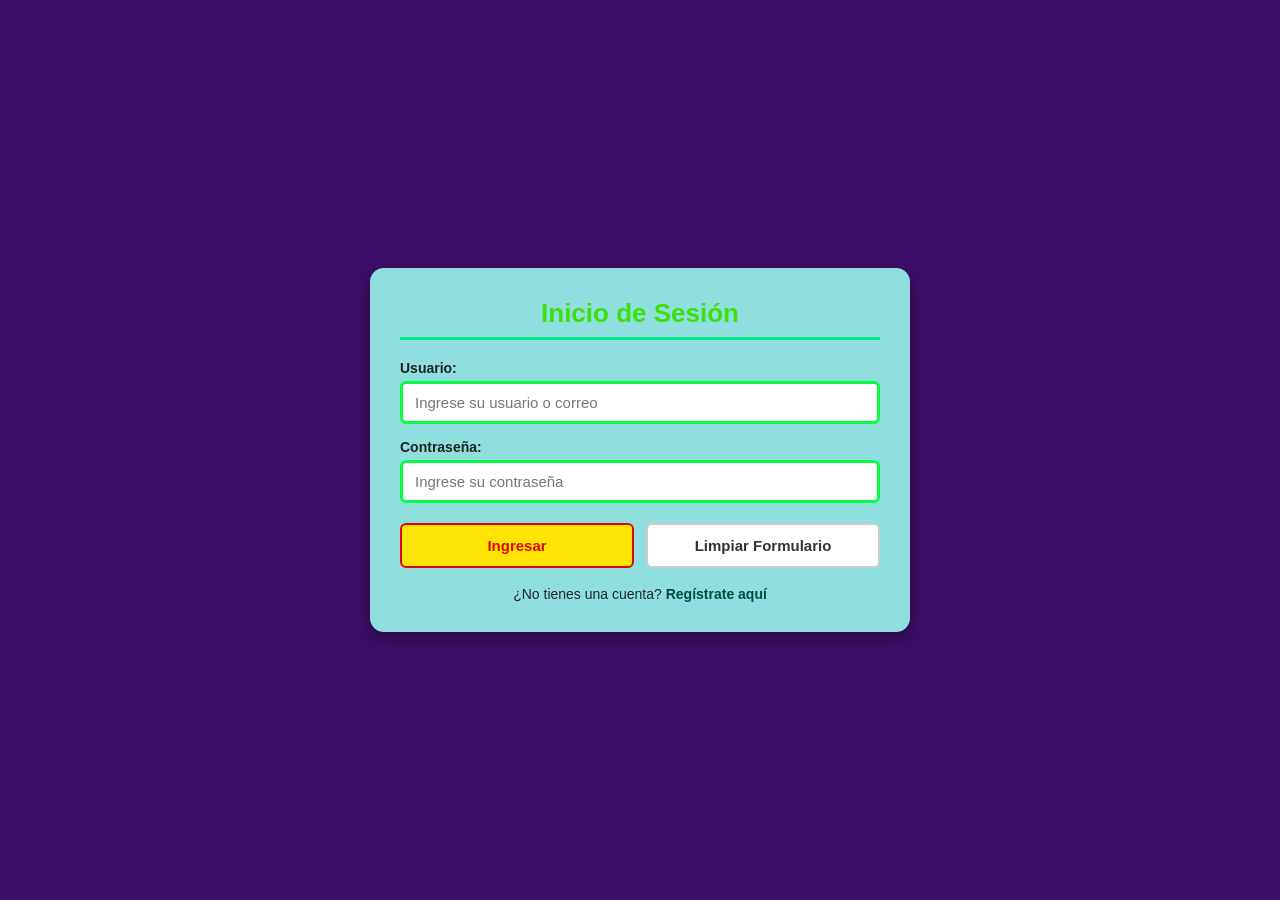
<file: index.html>
<!DOCTYPE html>
<html lang="es">
<head>
    <meta charset="UTF-8">
    <meta http-equiv="refresh" content="0; url=Vistas/login.html">
    <title>MR CLUB</title>
</head>
<body>
    <script>
        window.location.href = "Vistas/login.html";
    </script>
</body>
</html>
</file>
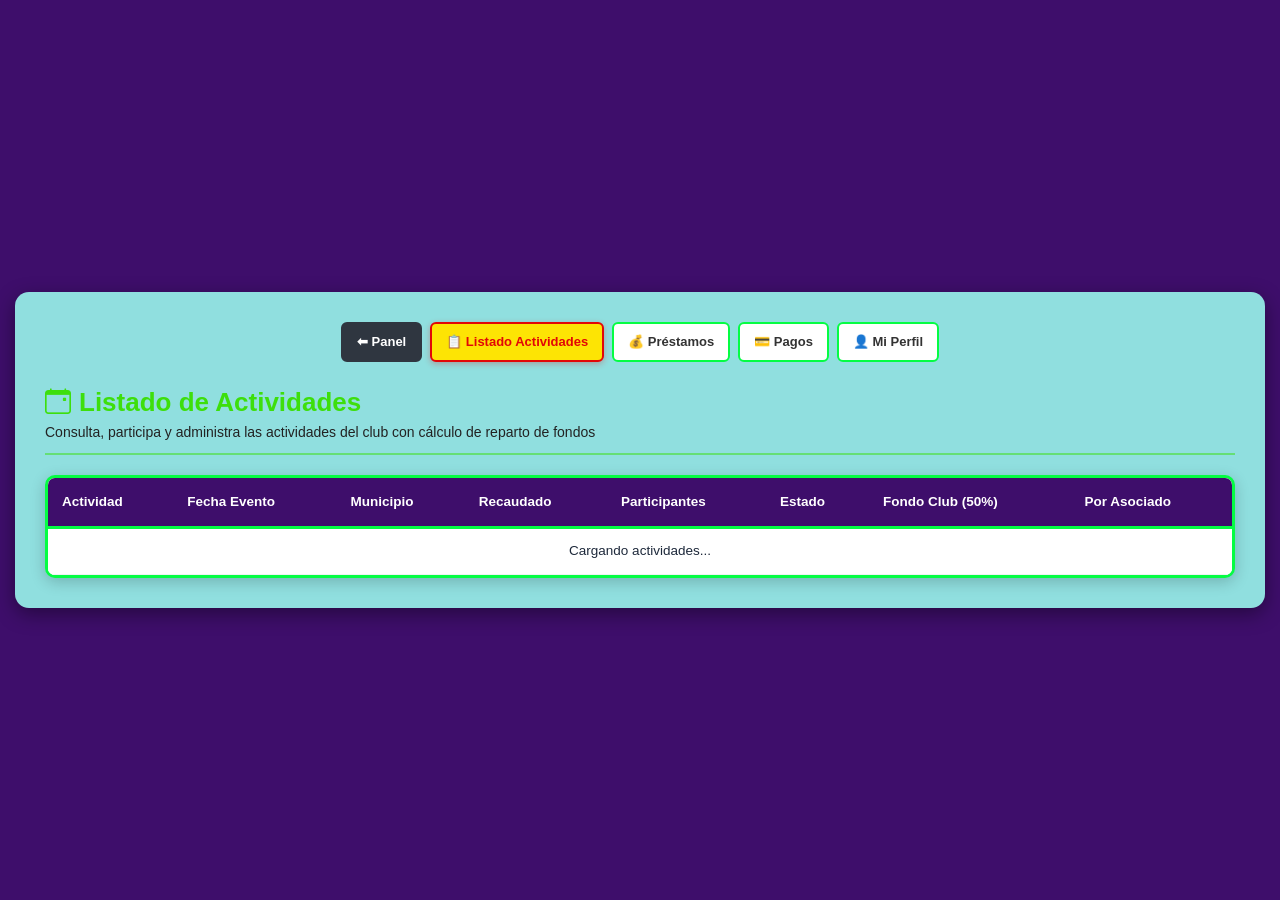
<file: Vistas/actividades.html>
<!DOCTYPE html>
<html lang="es">
<head>
    <meta charset="UTF-8">
    <meta name="viewport" content="width=device-width, initial-scale=1.0">
    <title>Listado de Actividades - MR CLUB</title>
    <link href="https://cdn.jsdelivr.net/npm/bootstrap@5.3.3/dist/css/bootstrap.min.css" rel="stylesheet">
    <link rel="stylesheet" href="https://cdn.jsdelivr.net/npm/bootstrap-icons@1.11.3/font/bootstrap-icons.css">
    <link rel="stylesheet" href="../assets/css/estilos.css?v=4">
    <script src="../assets/js/permisos.js"></script>
    <style>
        .Contenedor-Listado {
            background-color: #90dfdf !important;
            padding: 30px !important;
            border-radius: 14px !important;
            box-shadow: 0 6px 20px rgba(0, 0, 0, 0.4) !important;
            width: 100% !important;
            max-width: 1350px !important;
            margin: 0 auto !important;
        }
        .tabla-club-contenedor {
            background-color: #ffffff !important;
            border-radius: 10px !important;
            overflow-x: auto !important;
            border: 3px solid #04fd43 !important;
            box-shadow: 0 4px 15px rgba(0, 0, 0, 0.2) !important;
        }
        .tabla-club {
            width: 100% !important;
            background-color: #ffffff !important;
            border-collapse: collapse !important;
        }
        .tabla-club thead th {
            background-color: rgb(62, 14, 107) !important;
            color: #ffffff !important;
            padding: 14px 14px !important;
            text-align: left !important;
            font-weight: 700 !important;
            border-bottom: 3px solid #04fd43 !important;
            white-space: nowrap !important;
            font-size: 13.5px !important;
        }
        .tabla-club tbody td {
            padding: 12px 14px !important;
            color: #1e293b !important;
            background-color: #ffffff !important;
            border-bottom: 1px solid #eef2f5 !important;
            vertical-align: middle !important;
            font-size: 13.5px !important;
        }
        .tabla-club tbody tr:nth-child(even) td {
            background-color: #f8fdf9 !important;
        }
        .tabla-club tbody tr:hover td {
            background-color: #e8f9ed !important;
        }
        .badge-estado {
            display: inline-block;
            padding: 4px 9px;
            font-size: 12px;
            font-weight: 700;
            border-radius: 6px;
            text-transform: uppercase;
        }
        .badge-programada { background-color: #0dcaf0; color: #000; }
        .badge-curso { background-color: #ffc107; color: #000; }
        .badge-finalizada { background-color: #198754; color: #fff; }
        .badge-cancelada { background-color: #dc3545; color: #fff; }
    </style>
</head>
<body>

    <div class="Contenedor-Listado">
        <nav class="nav-pestanas">
            <a href="dashboard.html" class="pestana volver">⬅ Panel</a>
            <a href="listaAsociados.html" class="pestana solo-admin">👥 Asociados</a>
            <a href="asociados.html" class="pestana solo-admin">➕ Nuevo Asociado</a>
            <a href="actividades.html" class="pestana activa">📋 Listado Actividades</a>
            <a href="registrarActividad.html" class="pestana solo-admin">➕ Nueva Actividad</a>
            <a href="prestamos.html" class="pestana">💰 Préstamos</a>
            <a href="pagos.html" class="pestana">💳 Pagos</a>
            <a href="perfil.html" class="pestana">👤 Mi Perfil</a>
        </nav>

        <div class="cabecera-listado">
            <div>
                <h2><i class="bi bi-calendar-event me-2"></i>Listado de Actividades</h2>
                <p style="color: #222222; margin: 4px 0 0 0; font-size: 14px; font-weight: 500;">Consulta, participa y administra las actividades del club con cálculo de reparto de fondos</p>
            </div>
            <a href="registrarActividad.html" id="nuevaActividad" class="btn-nuevo d-none">
                <i class="bi bi-plus-circle"></i> + Nueva Actividad
            </a>
        </div>

        <div class="tabla-club-contenedor">
            <table class="tabla-club">
                <thead>
                    <tr>
                        <th>Actividad</th>
                        <th>Fecha Evento</th>
                        <th>Municipio</th>
                        <th>Recaudado</th>
                        <th style="text-align: center;">Participantes</th>
                        <th>Estado</th>
                        <th>Fondo Club (50%)</th>
                        <th>Por Asociado</th>
                        <th id="encabezadoAcciones" class="d-none" style="text-align: center;">Acciones</th>
                        <th id="encabezadoParticipacion" class="d-none" style="text-align: center;">Participación</th>
                    </tr>
                </thead>
                <tbody id="listaActividades">
                    <tr>
                        <td colspan="10" style="text-align: center; padding: 25px; color: #64748b; background-color: #ffffff;">
                            Cargando actividades...
                        </td>
                    </tr>
                </tbody>
            </table>
        </div>
    </div>

    <!-- Modal para Editar Actividad -->
    <div class="modal fade" id="modalActividad" tabindex="-1" aria-labelledby="modalActividadLabel" aria-hidden="true">
        <div class="modal-dialog">
            <div class="modal-content" style="background-color: #90dfdf; border: 3px solid #04fd43; border-radius: 14px; box-shadow: 0 10px 25px rgba(0,0,0,0.3);">
                <form id="formActividad">
                    <div class="modal-header" style="background-color: rgb(62, 14, 107); color: #fff; border-radius: 11px 11px 0 0;">
                        <h5 class="modal-title fw-bold" id="modalActividadLabel" style="color: #04fd43;">
                            <i class="bi bi-pencil-square me-2"></i>Editar Actividad
                        </h5>
                        <button type="button" class="btn-close btn-close-white" data-bs-dismiss="modal" aria-label="Cerrar"></button>
                    </div>
                    <div class="modal-body p-4">
                        <input type="hidden" id="editIdActividad" name="idActividad">

                        <div class="grupo-input">
                            <label for="editNombreActividad">Nombre de la Actividad:</label>
                            <input type="text" id="editNombreActividad" required maxlength="100">
                        </div>

                        <div class="grupo-input">
                            <label for="editFechaEvento">Fecha del Evento:</label>
                            <input type="date" id="editFechaEvento" required>
                        </div>

                        <div class="grupo-input">
                            <label for="editMunicipio">Municipio:</label>
                            <input type="text" id="editMunicipio" required maxlength="50">
                        </div>

                        <div class="grupo-input">
                            <label for="editTotalRecaudado">Total Recaudado:</label>
                            <input type="number" step="0.01" id="editTotalRecaudado" required>
                        </div>

                        <div class="grupo-input">
                            <label for="editEstado">Estado:</label>
                            <select id="editEstado" required>
                                <option value="Programada">Programada</option>
                                <option value="En curso">En curso</option>
                                <option value="Finalizada">Finalizada (Cierra y reparte fondos)</option>
                                <option value="Cancelada">Cancelada</option>
                            </select>
                        </div>
                    </div>
                    <div class="modal-footer" style="border-top: 2px solid #04fd43;">
                        <button type="button" class="btn btn-secondary btn-sm" data-bs-dismiss="modal">Cancelar</button>
                        <button type="submit" style="background-color: #fde404; color: #e20707; border: 2px solid #e20707; font-weight: bold; border-radius: 6px; padding: 8px 18px;">
                            Guardar Cambios
                        </button>
                    </div>
                </form>
            </div>
        </div>
    </div>

    <script src="https://cdn.jsdelivr.net/npm/bootstrap@5.3.3/dist/js/bootstrap.bundle.min.js"></script>
    <script src="../Controlador/Actividades.js"></script>
</body>
</html>
</file>
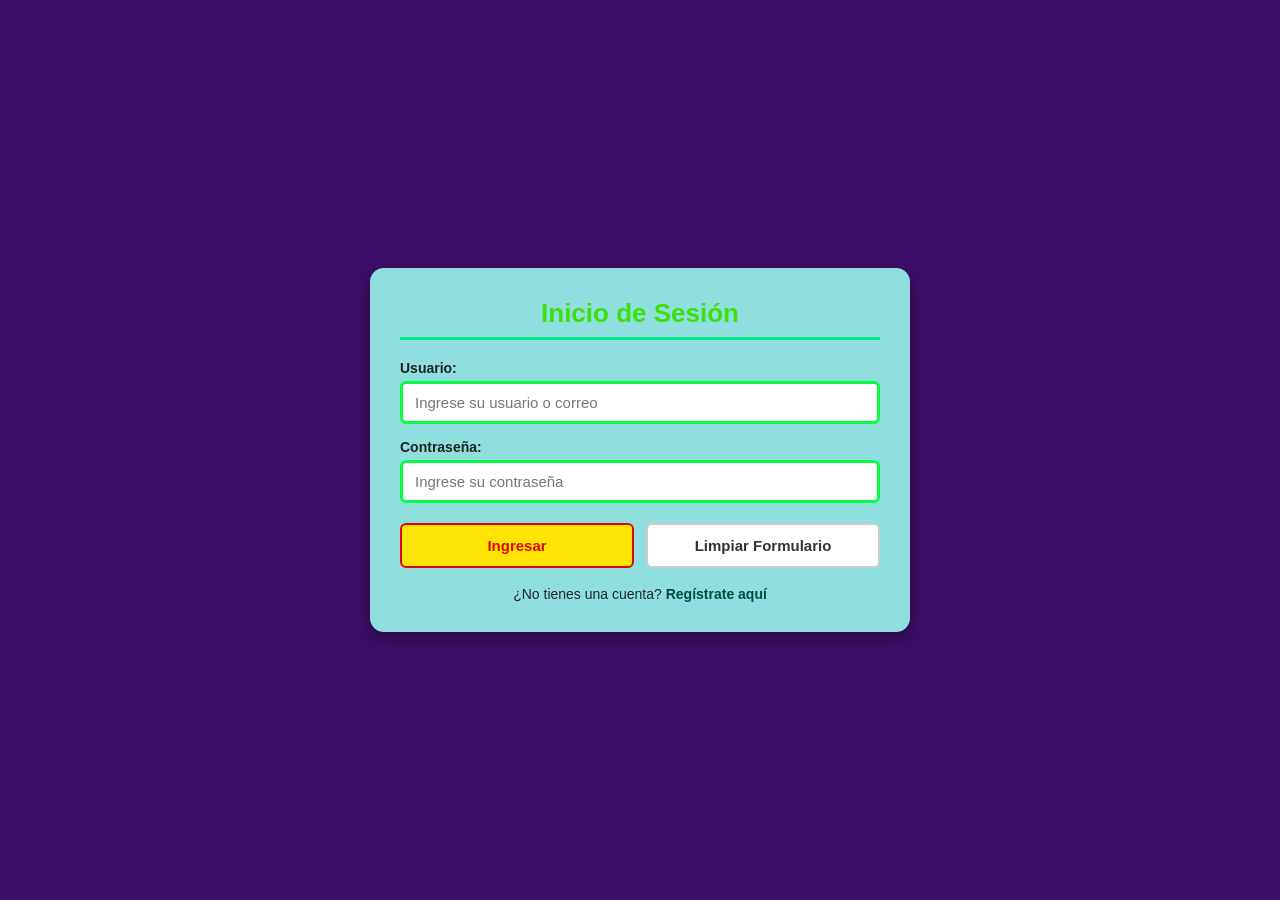
<file: Vistas/asociados.html>
<!DOCTYPE html>
<html lang="es">
<head>
    <meta charset="UTF-8">
    <meta name="viewport" content="width=device-width, initial-scale=1.0">
    <title>Registro de Asociados - MR CLUB</title>
    <link rel="stylesheet" href="../assets/css/estilos.css">
    <script src="../assets/js/permisos.js"></script>
</head>
<body>
    <div class="Contenedor-Formulario">
        <nav class="nav-pestanas">
            <a href="dashboard.html" class="pestana volver">⬅ Panel</a>
            <a href="listaAsociados.html" class="pestana">👥 Asociados</a>
            <a href="asociados.html" class="pestana activa">➕ Nuevo Asociado</a>
            <a href="actividades.html" class="pestana">📋 Listado Actividades</a>
            <a href="registrarActividad.html" class="pestana">➕ Nueva Actividad</a>
            <a href="prestamos.html" class="pestana">💰 Préstamos</a>
            <a href="pagos.html" class="pestana">💳 Pagos</a>
            <a href="perfil.html" class="pestana">👤 Mi Perfil</a>
        </nav>

        <h2>Registro de Asociados</h2>
        <form id="formRegistro" action="../Modelo/guardarAsociado.php" method="POST">
            
            <div class="grupo-input">
                <label for="documento">Número de Identificación:</label>
                <input id="documento" name="documento" type="number" required placeholder="Cédula o documento">
            </div>

            <div class="grupo-input">
                <label for="nombres">Nombres:</label>
                <input id="nombres" name="nombres" type="text" required placeholder="Ingrese nombres">
            </div>

            <div class="grupo-input">
                <label for="apellidos">Apellidos:</label>
                <input id="apellidos" name="apellidos" type="text" required placeholder="Ingrese apellidos">
            </div>

            <div class="grupo-input">
                <label for="telefono">Teléfono:</label>
                <input id="telefono" name="telefono" type="tel" required placeholder="Número de contacto">
            </div>

            <div class="grupo-input">
                <label for="email">Correo Electrónico:</label>
                <input id="email" name="email" type="email" required placeholder="correo@ejemplo.com">
            </div>

            <div class="grupo-input">
                <label for="contrasena">Contraseña:</label>
                <input id="contrasena" name="contrasena" type="password" minlength="8" required placeholder="Mínimo 8 caracteres">
            </div>

            <div class="grupo-input">
                <label for="confirmarContrasena">Confirmar Contraseña:</label>
                <input id="confirmarContrasena" name="confirmarContrasena" type="password" minlength="8" required placeholder="Repita la contraseña">
            </div>

            <div class="grupo-input">
                <label for="fechaNacimiento">Fecha de Nacimiento:</label>
                <input id="fechaNacimiento" name="fechaNacimiento" type="date" required>
            </div>

            <div class="grupo-input">
                <label for="direccionResidencia">Dirección de Residencia:</label>
                <input id="direccionResidencia" name="direccionResidencia" type="text" required placeholder="Ej: Cra 6 #15A-15">
            </div>

            <div class="grupo-input">
                <label for="ciudad">Ciudad:</label>
                <select id="ciudad" name="ciudad" required>
                    <option value="">Seleccione una ciudad...</option>
                    <option value="Sogamoso">Sogamoso</option>
                    <option value="Duitama">Duitama</option>
                    <option value="Tunja">Tunja</option>
                    <option value="Bogota">Bogotá</option>
                </select>
            </div>

            <div class="grupo-input">
                <label>Género:</label>
                <div style="display: flex; gap: 15px; margin-top: 5px;">
                    <label style="cursor: pointer; display: flex; align-items: center; gap: 5px;">
                        <input type="radio" id="Femenino" name="genero" value="Femenino" required> Femenino
                    </label>
                    <label style="cursor: pointer; display: flex; align-items: center; gap: 5px;">
                        <input type="radio" id="Masculino" name="genero" value="Masculino"> Masculino
                    </label>
                    <label style="cursor: pointer; display: flex; align-items: center; gap: 5px;">
                        <input type="radio" id="Otro" name="genero" value="Otro"> Otro
                    </label>
                </div>
            </div>

            <div class="grupo-botones">
                <button type="submit">Guardar Asociado</button>
                <button type="reset">Limpiar</button>
            </div>

            <p id="mensajeRegistro" role="status" aria-live="polite" style="text-align: center; font-weight: bold; margin-top: 15px;"></p>

        </form>
    </div>

    <script src="../Controlador/asociado.js"></script>
</body>
</html>
</file>
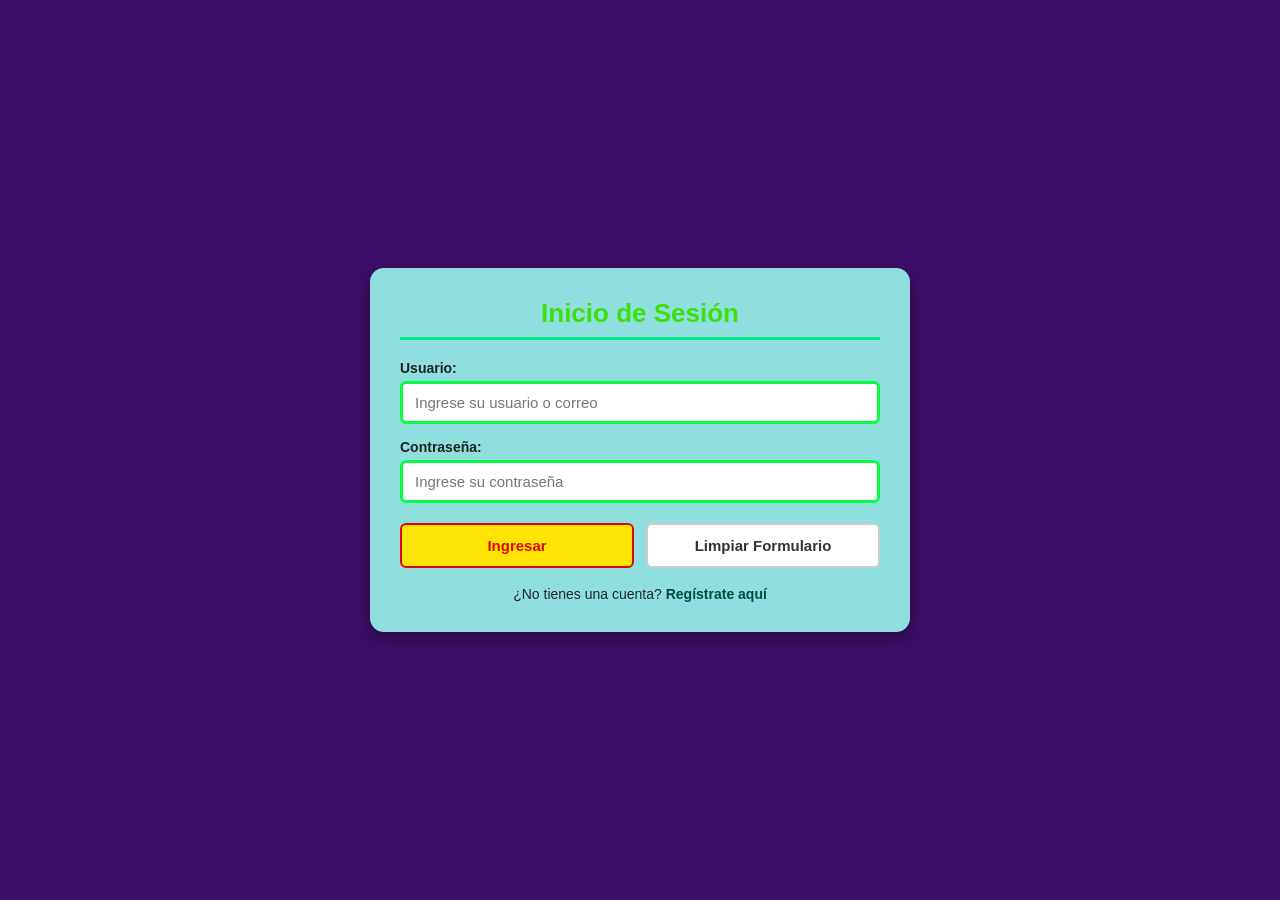
<file: Vistas/Dashboard.html>
<!DOCTYPE html>
<html lang="es">
<head>
    <meta charset="UTF-8">
    <meta name="viewport" content="width=device-width, initial-scale=1.0">
    <link href="https://cdn.jsdelivr.net/npm/bootstrap@5.3.3/dist/css/bootstrap.min.css" rel="stylesheet">
    <link rel="stylesheet" href="https://cdn.jsdelivr.net/npm/bootstrap-icons@1.11.3/font/bootstrap-icons.css">
    <script src="../assets/js/permisos.js"></script>
    <title>CLUB ACERIAS - Panel principal</title>
    <style>
        .icono-principal { font-size: 45px; color: #0d6efd; }

        .modulo-card{
            border-top: 4px solid #4CAF50;
            border-radius: 10px;
            transition: 0.2s;
            cursor: pointer;
            height: 100%;
        }
        .modulo-card.asociado{
            border-top: 4px solid #198754;
        }
        .modulo-card:hover{
            transform: translateY(-5px);
            box-shadow: 0 10px 20px rgba(230, 2, 59, 0.89) !important;
        }
        body.bg-blue{
            background-color: #f0f2f5;
        }
        .header-mr {
            background-color: #0d6efd;
            padding: 15px 30px;
            color: #ffffff;
            box-shadow: 0 2px 10px rgba(0,0,0,0.1);
        }
        .nav-link-tab {
            background: rgba(255, 255, 255, 0.9);
            color: #212529;
            font-weight: 600;
            padding: 8px 16px;
            border-radius: 20px;
            text-decoration: none;
            transition: all 0.2s;
            border: 2px solid #04fd43;
            display: inline-flex;
            align-items: center;
            gap: 6px;
        }
        .nav-link-tab:hover {
            background: #fde404;
            color: #e20707;
            transform: translateY(-2px);
        }
    </style>
</head>
<body class="bg-blue">

    <div class="header-mr d-flex justify-content-between align-items-center">
        <h3 class="m-0">CLUB ACERIAS - Panel principal</h3>
        <div class="text-end">
            <span class="me-3 fw-bold" id="nombreUsuario"></span>
            <a href="perfil.html" class="btn btn-warning btn-sm me-2 fw-bold text-dark">
                <i class="bi bi-person-circle"></i> Mi Perfil
            </a>
            <button class="btn btn-danger btn-sm" onclick="cerrarSesion()">
                <i class="bi bi-box-arrow-right"></i> Cerrar sesión
            </button>
        </div>
    </div>

    <div class="container py-4">
        <h5 class="mb-4 fw-bold text-dark">Módulos del club de asociados</h5>

        <div id="tarjetasAdministrador" class="row g-4">
            <div class="col-md-3">
                <div class="card modulo-card shadow-sm p-3" onclick="window.location.href='listaAsociados.html'">
                    <i class="bi bi-people icono-principal"></i>
                    <h4 class="text-primary">Asociados</h4>
                    <strong>Gestión de asociados</strong>
                    <p class="small text-muted mt-2">
                        Administra la información de los asociados, datos personales y membresía.
                    </p>
                </div>
            </div>

            <div class="col-md-3">
                <div class="card modulo-card shadow-sm p-3" onclick="window.location.href='actividades.html'">
                    <i class="bi bi-bar-chart-line icono-principal"></i>
                    <h4 class="text-primary">Actividades</h4>
                    <strong>Gestión de actividades</strong>
                    <p class="small text-muted mt-2">
                        Registra y administra las actividades, fechas y responsables del club.
                    </p>
                </div>
            </div>

            <div class="col-md-3">
                <div class="card modulo-card shadow-sm p-3" onclick="window.location.href='prestamos.html'">
                    <i class="bi bi-person-check icono-principal"></i>
                    <h4 class="text-primary">Préstamos</h4>
                    <strong>Gestión de préstamos</strong>
                    <p class="small text-muted mt-2">
                        Genera y administra los préstamos, montos, tasas de interés y plazos.
                    </p>
                </div>
            </div>

            <div class="col-md-3">
                <div class="card modulo-card shadow-sm p-3" onclick="window.location.href='pagos.html'">
                    <i class="bi bi-cash-coin icono-principal"></i>
                    <h4 class="text-primary">Pagos</h4>
                    <strong>Gestión de pagos</strong>
                    <p class="small text-muted mt-2">
                        Registra los pagos realizados por asociados, montos y métodos de pago.
                    </p>
                </div>
            </div>
        </div>

        <div id="tarjetasAsociado" class="row g-4 d-none">
            <div class="col-md-3">
                <div class="card modulo-card asociado shadow-sm p-3" onclick="window.location.href='perfil.html'">
                    <i class="bi bi-person-circle icono-principal text-success"></i>
                    <h4 class="text-success">Mi Perfil</h4>
                    <strong>Datos y Préstamos</strong>
                    <p class="small text-muted mt-2">
                        Consulta y edita tus datos personales, y solicita nuevos préstamos.
                    </p>
                </div>
            </div>

            <div class="col-md-3">
                <div class="card modulo-card asociado shadow-sm p-3" onclick="window.location.href='actividades.html'">
                    <i class="bi bi-calendar-event icono-principal text-success"></i>
                    <h4 class="text-success">Actividades</h4>
                    <strong>Participar en Actividades</strong>
                    <p class="small text-muted mt-2">
                        Inscríbete en actividades y consulta la distribución de fondos.
                    </p>
                </div>
            </div>

            <div class="col-md-3">
                <div class="card modulo-card asociado shadow-sm p-3" onclick="window.location.href='prestamos.html'">
                    <i class="bi bi-cash-coin icono-principal text-success"></i>
                    <h4 class="text-success">Mis Préstamos</h4>
                    <strong>Consultar mis préstamos</strong>
                    <p class="small text-muted mt-2">
                        Revisa tus préstamos activos, cuotas e interés.
                    </p>
                </div>
            </div>

            <div class="col-md-3">
                <div class="card modulo-card asociado shadow-sm p-3" onclick="window.location.href='pagos.html'">
                    <i class="bi bi-credit-card icono-principal text-success"></i>
                    <h4 class="text-success">Mis Pagos</h4>
                    <strong>Pago de cuotas</strong>
                    <p class="small text-muted mt-2">
                        Paga tu cuota mensual calculada y revisa tus abonos.
                    </p>
                </div>
            </div>
        </div>
    </div>

    <script src="../Controlador/dashboard.js"></script>
</body>
</html>
</file>
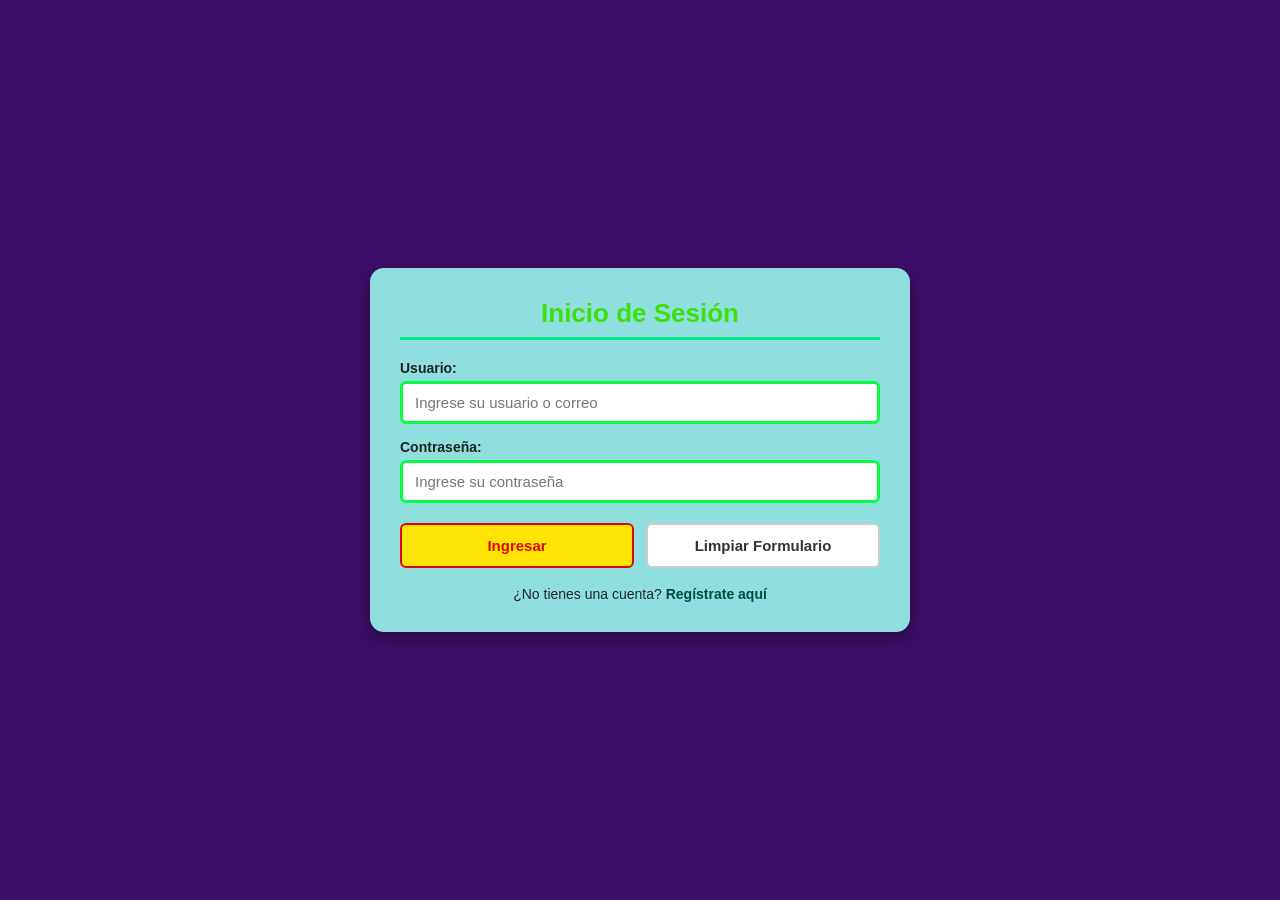
<file: Vistas/listaAsociados.html>
<!DOCTYPE html>
<html lang="es">
<head>
    <meta charset="UTF-8">
    <meta name="viewport" content="width=device-width, initial-scale=1.0">
    <title>Lista de Asociados - MR CLUB</title>
    <link href="https://cdn.jsdelivr.net/npm/bootstrap@5.3.3/dist/css/bootstrap.min.css" rel="stylesheet">
    <link rel="stylesheet" href="https://cdn.jsdelivr.net/npm/bootstrap-icons@1.11.3/font/bootstrap-icons.css">
    <link rel="stylesheet" href="../assets/css/estilos.css?v=4">
    <script src="../assets/js/permisos.js"></script>
    <style>
        .Contenedor-Listado {
            background-color: #90dfdf !important;
            padding: 30px !important;
            border-radius: 14px !important;
            box-shadow: 0 6px 20px rgba(0, 0, 0, 0.4) !important;
            width: 100% !important;
            max-width: 1300px !important;
            margin: 0 auto !important;
        }
        .tabla-club-contenedor {
            background-color: #ffffff !important;
            border-radius: 10px !important;
            overflow-x: auto !important;
            border: 3px solid #04fd43 !important;
            box-shadow: 0 4px 15px rgba(0, 0, 0, 0.2) !important;
        }
        .tabla-club {
            width: 100% !important;
            background-color: #ffffff !important;
            border-collapse: collapse !important;
        }
        .tabla-club thead th {
            background-color: rgb(62, 14, 107) !important;
            color: #ffffff !important;
            padding: 14px 16px !important;
            text-align: left !important;
            font-weight: 700 !important;
            border-bottom: 3px solid #04fd43 !important;
            white-space: nowrap !important;
        }
        .tabla-club tbody td {
            padding: 12px 16px !important;
            color: #1e293b !important;
            background-color: #ffffff !important;
            border-bottom: 1px solid #eef2f5 !important;
            vertical-align: middle !important;
        }
        .tabla-club tbody tr:nth-child(even) td {
            background-color: #f8fdf9 !important;
        }
        .tabla-club tbody tr:hover td {
            background-color: #e8f9ed !important;
        }
    </style>
</head>
<body>

    <div class="Contenedor-Listado">
        <nav class="nav-pestanas">
            <a href="dashboard.html" class="pestana volver">⬅ Panel</a>
            <a href="listaAsociados.html" class="pestana activa">👥 Asociados</a>
            <a href="asociados.html" class="pestana">➕ Nuevo Asociado</a>
            <a href="actividades.html" class="pestana">📋 Listado Actividades</a>
            <a href="registrarActividad.html" class="pestana">➕ Nueva Actividad</a>
            <a href="prestamos.html" class="pestana">💰 Préstamos</a>
            <a href="pagos.html" class="pestana">💳 Pagos</a>
            <a href="perfil.html" class="pestana">👤 Mi Perfil</a>
        </nav>

        <div class="cabecera-listado">
            <div>
                <h2><i class="bi bi-people-fill me-2"></i>Lista de Asociados y Usuarios</h2>
                <p style="color: #222222; margin: 4px 0 0 0; font-size: 14px; font-weight: 500;">Consulta todos los miembros y asociados registrados en el club</p>
            </div>
            <a href="asociados.html" class="btn-nuevo">
                <i class="bi bi-person-plus"></i> + Nuevo Asociado
            </a>
        </div>

        <div class="tabla-club-contenedor">
            <table class="tabla-club">
                <thead>
                    <tr>
                        <th>Documento</th>
                        <th>Nombre Completo</th>
                        <th>Teléfono</th>
                        <th>Correo Electrónico</th>
                        <th>Ciudad</th>
                        <th>Dirección</th>
                        <th>Género</th>
                        <th>Rol</th>
                        <th id="encabezadoAcciones" class="d-none" style="text-align: center;">Acciones</th>
                    </tr>
                </thead>
                <tbody id="listaAsociados">
                    <tr>
                        <td colspan="9" style="text-align: center; padding: 25px; color: #666; background-color: #ffffff;">
                            Cargando asociados...
                        </td>
                    </tr>
                </tbody>
            </table>
        </div>
    </div>

    <!-- Modal Editar Asociado -->
    <div class="modal fade" id="modalEditarAsociado" tabindex="-1" aria-labelledby="tituloModalEditarAsociado" aria-hidden="true">
        <div class="modal-dialog modal-lg">
            <div class="modal-content" style="background-color: #90dfdf; border: 3px solid #04fd43; border-radius: 14px; box-shadow: 0 10px 25px rgba(0,0,0,0.3);">
                <form id="formEditarAsociado">
                    <div class="modal-header" style="background-color: rgb(62, 14, 107); color: #fff; border-radius: 11px 11px 0 0;">
                        <h5 class="modal-title fw-bold" id="tituloModalEditarAsociado" style="color: #04fd43;">
                            <i class="bi bi-pencil-square me-2"></i>Editar Asociado
                        </h5>
                        <button type="button" class="btn-close btn-close-white" data-bs-dismiss="modal" aria-label="Cerrar"></button>
                    </div>
                    <div class="modal-body p-4">
                        <input type="hidden" id="editDocOriginal">

                        <div class="grupo-input">
                            <label for="editNombres">Nombres:</label>
                            <input type="text" id="editNombres" required>
                        </div>

                        <div class="grupo-input">
                            <label for="editApellidos">Apellidos:</label>
                            <input type="text" id="editApellidos" required>
                        </div>

                        <div class="grupo-input">
                            <label for="editTelefono">Teléfono:</label>
                            <input type="text" id="editTelefono" required>
                        </div>

                        <div class="grupo-input">
                            <label for="editEmail">Correo Electrónico:</label>
                            <input type="email" id="editEmail" required>
                        </div>

                        <div class="grupo-input">
                            <label for="editCiudad">Ciudad:</label>
                            <input type="text" id="editCiudad" required>
                        </div>

                        <div class="grupo-input">
                            <label for="editDireccion">Dirección de Residencia:</label>
                            <input type="text" id="editDireccion" required>
                        </div>

                        <div class="grupo-input">
                            <label for="editGenero">Género:</label>
                            <select id="editGenero" required>
                                <option value="Masculino">Masculino</option>
                                <option value="Femenino">Femenino</option>
                                <option value="Otro">Otro</option>
                            </select>
                        </div>

                        <div class="grupo-input">
                            <label for="editFechaNacimiento">Fecha de Nacimiento:</label>
                            <input type="date" id="editFechaNacimiento" required>
                        </div>
                    </div>
                    <div class="modal-footer" style="border-top: 2px solid #04fd43;">
                        <button type="button" class="btn btn-secondary btn-sm" data-bs-dismiss="modal">Cancelar</button>
                        <button type="submit" style="background-color: #fde404; color: #e20707; border: 2px solid #e20707; font-weight: bold; border-radius: 6px; padding: 8px 18px;">
                            Guardar Cambios
                        </button>
                    </div>
                </form>
            </div>
        </div>
    </div>

    <script src="https://cdn.jsdelivr.net/npm/bootstrap@5.3.3/dist/js/bootstrap.bundle.min.js"></script>
    <script src="../Controlador/asociados.js"></script>
</body>
</html>
</file>
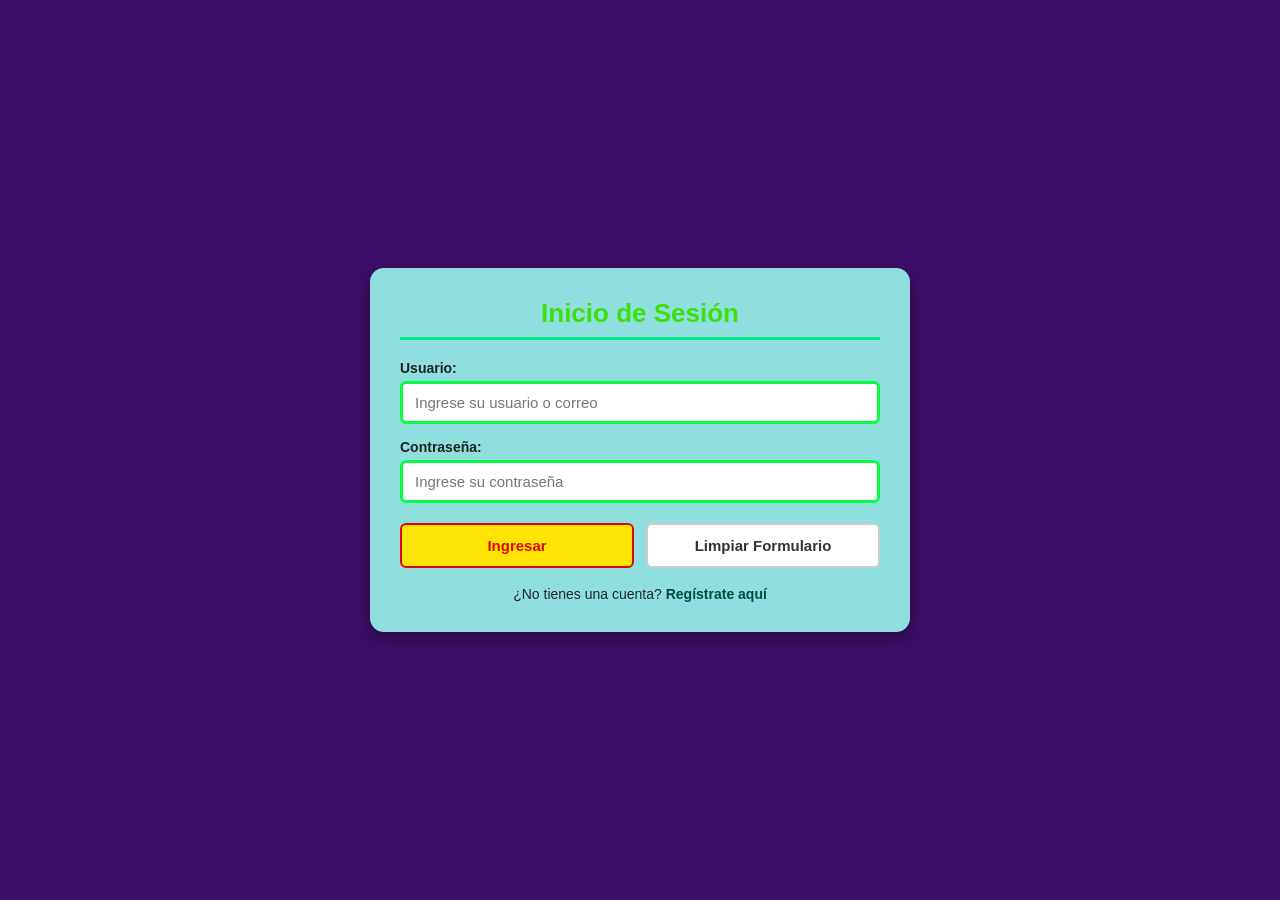
<file: Vistas/login.html>
<!DOCTYPE html>
<html lang="es">
<head>
    <meta charset="UTF-8">
    <meta name="viewport" content="width=device-width, initial-scale=1.0">
    <title>MR CLUB - Inicio de Sesión</title>
    <link rel="stylesheet" href="../assets/css/estilos.css">
</head>
<body>
    <div class="Contenedor-Formulario">
        <h2>Inicio de Sesión</h2>
        <form id="formLogin" action="../Modelo/IniciarSesion.php" method="POST">
            <div class="grupo-input">
                <label for="usuario">Usuario:</label>
                <input id="usuario" name="usuario" type="text" required placeholder="Ingrese su usuario o correo">
            </div>

            <div class="grupo-input">
                <label for="contraseña">Contraseña:</label>
                <input id="contraseña" name="contraseña" type="password" required placeholder="Ingrese su contraseña">
            </div>  

            <div class="grupo-botones">
                <button type="submit">Ingresar</button>
                <button type="reset">Limpiar Formulario</button>
            </div>

            <div class="registro" style="text-align: center; margin-top: 18px;">
                <p>¿No tienes una cuenta? <a href="asociados.html" style="font-weight: bold; color: #004d40;">Regístrate aquí</a></p>
            </div>
            <p id="mensajeLogin" class="text-danger mt-3 mb-0   "></p>
        </form>
    </div>

    <script src="../Controlador/login.js"></script>
</body>
</html>
</file>
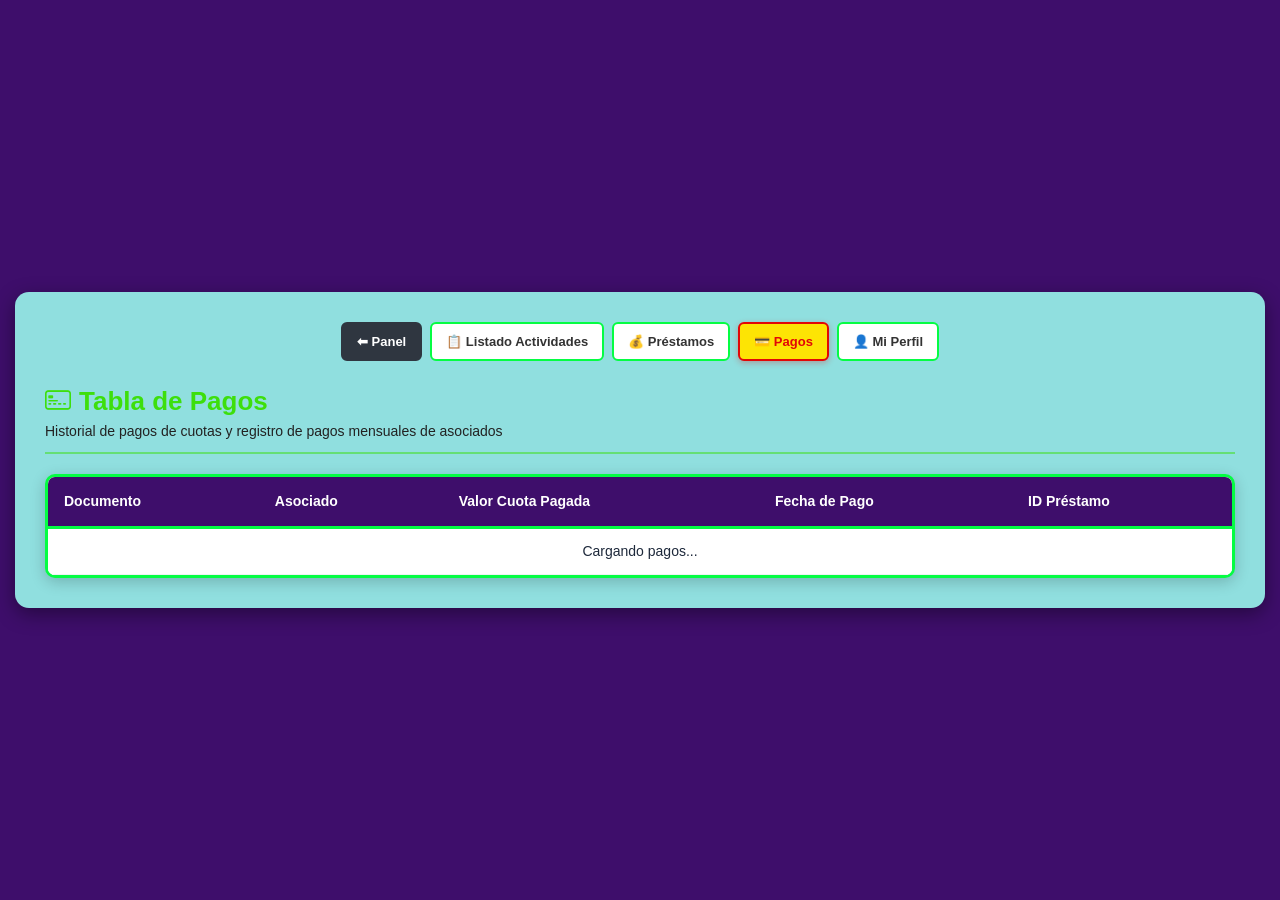
<file: Vistas/pagos.html>
<!DOCTYPE html>
<html lang="es">
<head>
    <meta charset="UTF-8">
    <meta name="viewport" content="width=device-width, initial-scale=1.0">
    <title>Gestión de Pagos - MR CLUB</title>
    <link href="https://cdn.jsdelivr.net/npm/bootstrap@5.3.3/dist/css/bootstrap.min.css" rel="stylesheet">
    <link rel="stylesheet" href="https://cdn.jsdelivr.net/npm/bootstrap-icons@1.11.3/font/bootstrap-icons.css">
    <link rel="stylesheet" href="../assets/css/estilos.css?v=4">
    <script src="../assets/js/permisos.js"></script>
    <style>
        .Contenedor-Listado {
            background-color: #90dfdf !important;
            padding: 30px !important;
            border-radius: 14px !important;
            box-shadow: 0 6px 20px rgba(0, 0, 0, 0.4) !important;
            width: 100% !important;
            max-width: 1250px !important;
            margin: 0 auto !important;
        }
        .tabla-club-contenedor {
            background-color: #ffffff !important;
            border-radius: 10px !important;
            overflow-x: auto !important;
            border: 3px solid #04fd43 !important;
            box-shadow: 0 4px 15px rgba(0, 0, 0, 0.2) !important;
        }
        .tabla-club {
            width: 100% !important;
            background-color: #ffffff !important;
            border-collapse: collapse !important;
        }
        .tabla-club thead th {
            background-color: rgb(62, 14, 107) !important;
            color: #ffffff !important;
            padding: 14px 16px !important;
            text-align: left !important;
            font-weight: 700 !important;
            border-bottom: 3px solid #04fd43 !important;
            white-space: nowrap !important;
        }
        .tabla-club tbody td {
            padding: 12px 16px !important;
            color: #1e293b !important;
            background-color: #ffffff !important;
            border-bottom: 1px solid #eef2f5 !important;
            vertical-align: middle !important;
        }
        .tabla-club tbody tr:nth-child(even) td {
            background-color: #f8fdf9 !important;
        }
        .tabla-club tbody tr:hover td {
            background-color: #e8f9ed !important;
        }
    </style>
</head>
<body>

    <div class="Contenedor-Listado">
        <nav class="nav-pestanas">
            <a href="dashboard.html" class="pestana volver">⬅ Panel</a>
            <a href="listaAsociados.html" class="pestana solo-admin">👥 Asociados</a>
            <a href="asociados.html" class="pestana solo-admin">➕ Nuevo Asociado</a>
            <a href="actividades.html" class="pestana">📋 Listado Actividades</a>
            <a href="registrarActividad.html" class="pestana solo-admin">➕ Nueva Actividad</a>
            <a href="prestamos.html" class="pestana">💰 Préstamos</a>
            <a href="pagos.html" class="pestana activa">💳 Pagos</a>
            <a href="perfil.html" class="pestana">👤 Mi Perfil</a>
        </nav>

        <div class="cabecera-listado">
            <div>
                <h2><i class="bi bi-credit-card-2-front me-2"></i>Tabla de Pagos</h2>
                <p style="color: #222222; margin: 4px 0 0 0; font-size: 14px; font-weight: 500;">
                    Historial de pagos de cuotas y registro de pagos mensuales de asociados
                </p>
            </div>
            <div class="d-flex align-items-center gap-2">
                <span id="mensajeSinCuotas" class="text-danger fw-bold d-none" style="font-size: 13.5px;">
                    No tienes préstamos aprobados con saldo pendiente.
                </span>
                <button type="button" id="nuevoPago" class="btn-nuevo d-none" data-bs-toggle="modal" data-bs-target="#modalPago">
                    <i class="bi bi-plus-circle"></i> + Realizar Pago
                </button>
            </div>
        </div>

        <div class="tabla-club-contenedor">
            <table class="tabla-club">
                <thead>
                    <tr>
                        <th>Documento</th>
                        <th>Asociado</th>
                        <th>Valor Cuota Pagada</th>
                        <th>Fecha de Pago</th>
                        <th>ID Préstamo</th>
                        <th id="encabezadoAcciones" class="d-none" style="text-align: center;">Acciones</th>
                    </tr>
                </thead>
                <tbody id="listaPagos">
                    <tr>
                        <td colspan="6" style="text-align: center; padding: 25px; color: #64748b; background-color: #ffffff;">
                            Cargando pagos...
                        </td>
                    </tr>
                </tbody>
            </table>
        </div>
    </div>

    <!-- Modal para Crear / Editar Pago -->
    <div class="modal fade" id="modalPago" tabindex="-1" aria-labelledby="tituloModalPago" aria-hidden="true">
        <div class="modal-dialog modal-lg">
            <div class="modal-content" style="background-color: #90dfdf; border: 3px solid #04fd43; border-radius: 14px; box-shadow: 0 10px 25px rgba(0,0,0,0.3);">
                <form id="formularioPago">
                    <div class="modal-header" style="background-color: rgb(62, 14, 107); color: #fff; border-radius: 11px 11px 0 0;">
                        <h5 class="modal-title fw-bold" id="tituloModalPago" style="color: #04fd43;">
                            <i class="bi bi-cash-stack me-2"></i>Registro de Pago
                        </h5>
                        <button type="button" class="btn-close btn-close-white" data-bs-dismiss="modal" aria-label="Cerrar"></button>
                    </div>
                    <div class="modal-body p-4">
                        
                        <!-- Campo para Administrador -->
                        <div class="grupo-input" id="grupoPrestamoAdmin">
                            <label id="etiquetaPrestamo" for="idPrestamo">ID del Préstamo:</label>
                            <input type="number" id="idPrestamo" name="idPrestamo" placeholder="Ingrese el ID del préstamo">
                        </div>

                        <!-- Selector para Asociado -->
                        <div class="grupo-input d-none" id="grupoPrestamoAsociado">
                            <label id="etiquetaPrestamoAsociado" for="idPrestamoAsociado">Seleccione el Préstamo a Pagar:</label>
                            <select id="idPrestamoAsociado" name="idPrestamoSelect">
                                <option value="">Selecciona un préstamo...</option>
                            </select>
                        </div>

                        <!-- Información de cuota y saldo para Asociado -->
                        <div id="infoCuotaAsociado" class="alert alert-info d-none" style="background-color: #e0f2fe; border: 2px solid #0284c7; border-radius: 8px; color: #0369a1;">
                            <div class="d-flex justify-content-between align-items-center mb-1">
                                <span>Saldo Total Pendiente:</span>
                                <strong id="saldoPendienteAsociado" class="text-danger fs-5">$ 0</strong>
                            </div>
                            <div class="d-flex justify-content-between align-items-center mb-2">
                                <span>Cuota Mensual Sugerida:</span>
                                <strong id="valorCuotaAsociado" class="text-success">$ 0</strong>
                            </div>
                            <div class="d-flex flex-wrap gap-2 mt-2">
                                <button type="button" class="btn btn-outline-primary btn-sm py-1" id="btnCuotaSugerida">
                                    <i class="bi bi-arrow-down-circle"></i> Usar cuota sugerida
                                </button>
                                <button type="button" class="btn btn-outline-danger btn-sm py-1" id="btnSaldoTotal">
                                    <i class="bi bi-cash-stack"></i> Pagar saldo total
                                </button>
                            </div>
                            <small class="d-block mt-2 text-muted">
                                Puedes pagar la cantidad que decidas sin límites de pagos mensuales.
                            </small>
                        </div>

                        <!-- Campo para ingresar la cantidad a pagar -->
                        <div class="grupo-input" id="grupoValorPago">
                            <label for="valorCuota">Valor del Pago ($ COP):</label>
                            <input type="number" step="0.01" min="1" id="valorCuota" name="valorCuota" placeholder="Ingresa la cantidad que deseas pagar" required>
                            <small class="text-muted">Ingresa la cantidad que decidas abonar o pagar.</small>
                        </div>

                        <!-- Fecha de Pago -->
                        <div class="grupo-input" id="grupoFechaPago">
                            <label for="fechaPago">Fecha del Pago:</label>
                            <input type="date" id="fechaPago" name="fechaPago">
                        </div>

                    </div>
                    <div class="modal-footer" style="border-top: 2px solid #04fd43;">
                        <button type="button" class="btn btn-secondary btn-sm" data-bs-dismiss="modal">Cancelar</button>
                        <button type="submit" id="btnSubmitPago" style="background-color: #fde404; color: #e20707; border: 2px solid #e20707; font-weight: bold; border-radius: 6px; padding: 8px 18px;">
                            Registrar Pago
                        </button>
                    </div>
                </form>
            </div>
        </div>
    </div>

    <script src="https://cdn.jsdelivr.net/npm/bootstrap@5.3.3/dist/js/bootstrap.bundle.min.js"></script>
    <script src="../Controlador/Pago.js"></script>
</body>
</html>
</file>
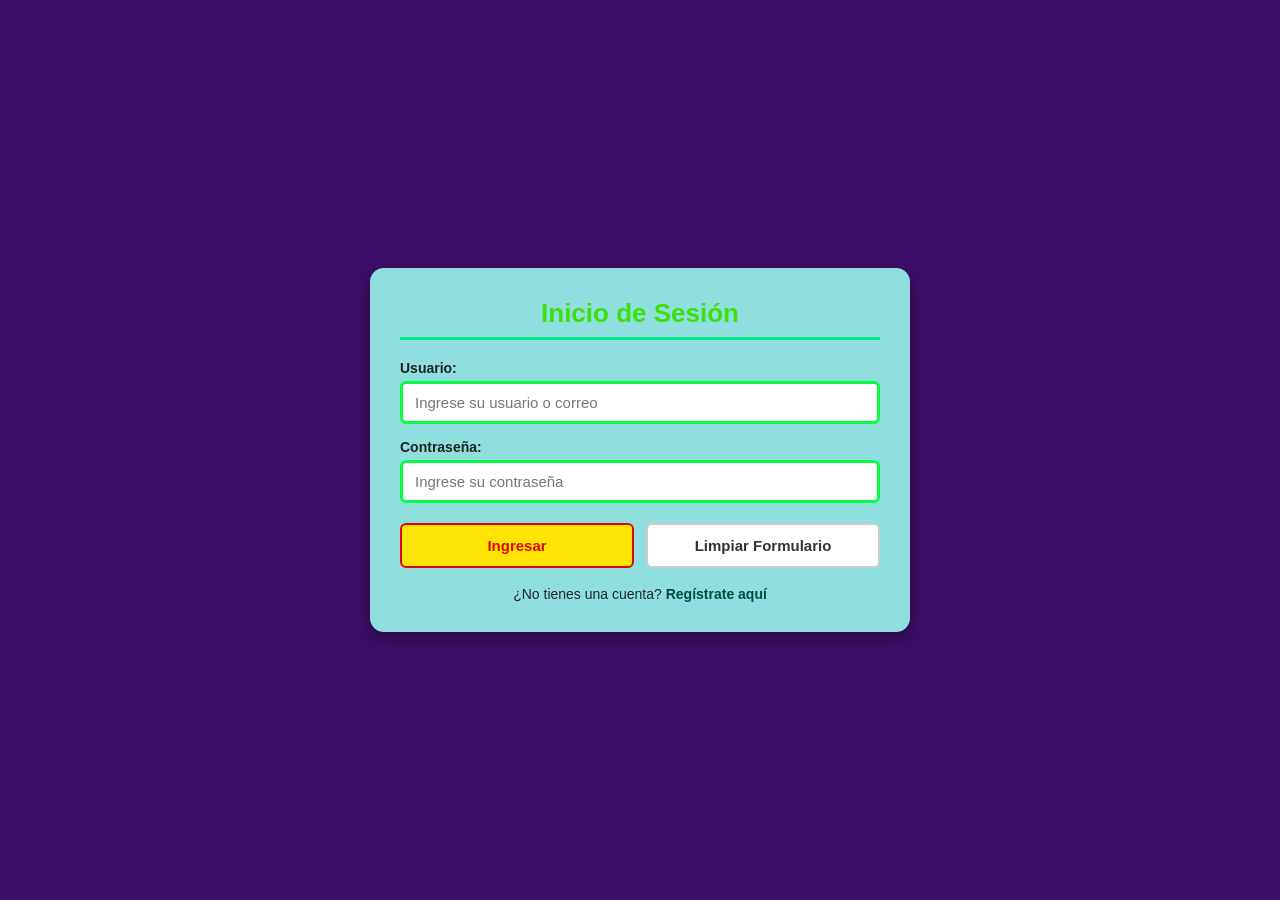
<file: Vistas/perfil.html>
<!DOCTYPE html>
<html lang="es">
<head>
    <meta charset="UTF-8">
    <meta name="viewport" content="width=device-width, initial-scale=1.0">
    <title>Mi Perfil - MR CLUB</title>
    <link href="https://cdn.jsdelivr.net/npm/bootstrap@5.3.3/dist/css/bootstrap.min.css" rel="stylesheet">
    <link rel="stylesheet" href="https://cdn.jsdelivr.net/npm/bootstrap-icons@1.11.3/font/bootstrap-icons.css">
    <link rel="stylesheet" href="../assets/css/estilos.css?v=5">
    <script src="../assets/js/permisos.js"></script>
    <style>
        .perfil-card {
            background-color: #ffffff;
            border-radius: 12px;
            border: 3px solid #04fd43;
            box-shadow: 0 4px 15px rgba(0, 0, 0, 0.15);
            padding: 25px;
        }
        .seccion-titulo {
            font-size: 18px;
            font-weight: 700;
            color: rgb(62, 14, 107);
            border-bottom: 2px solid #04fd43;
            padding-bottom: 8px;
            margin-bottom: 20px;
            display: flex;
            align-items: center;
            gap: 8px;
        }
        .simulador-box {
            background: linear-gradient(135deg, #f8fdf9 0%, #e8f9ed 100%);
            border: 2px dashed #04fd43;
            border-radius: 10px;
            padding: 16px;
            margin-top: 15px;
            text-align: center;
        }
        .simulador-cuota {
            font-size: 24px;
            font-weight: 800;
            color: #198754;
        }
        .badge-rol {
            font-size: 13px;
            padding: 6px 12px;
            border-radius: 20px;
        }
    </style>
</head>
<body>

    <div class="Contenedor-Listado" style="background-color: #90dfdf !important; max-width: 1250px;">
        <nav class="nav-pestanas">
            <a href="dashboard.html" class="pestana volver">⬅ Panel</a>
            <a href="listaAsociados.html" class="pestana solo-admin">👥 Asociados</a>
            <a href="asociados.html" class="pestana solo-admin">➕ Nuevo Asociado</a>
            <a href="actividades.html" class="pestana">📋 Listado Actividades</a>
            <a href="registrarActividad.html" class="pestana solo-admin">➕ Nueva Actividad</a>
            <a href="prestamos.html" class="pestana">💰 Préstamos</a>
            <a href="pagos.html" class="pestana">💳 Pagos</a>
            <a href="perfil.html" class="pestana activa">👤 Mi Perfil</a>
        </nav>

        <div class="cabecera-listado">
            <div>
                <h2><i class="bi bi-person-bounding-box me-2"></i>Mi Perfil de Usuario</h2>
                <p style="color: #222222; margin: 4px 0 0 0; font-size: 14px; font-weight: 500;">
                    Consulta y edita tus datos personales, y gestiona tus solicitudes en el club
                </p>
            </div>
            <div class="d-flex align-items-center gap-2">
                <span id="badgeRolUsuario" class="badge bg-primary badge-rol">Cargando rol...</span>
            </div>
        </div>

        <div class="row g-4">
            <!-- Columna izquierda: Información Personal -->
            <div class="col-lg-6">
                <div class="perfil-card">
                    <div class="seccion-titulo">
                        <i class="bi bi-person-lines-fill"></i> Información Personal
                    </div>
                    <form id="formularioPerfil">
                        <div class="row g-2">
                            <div class="col-md-6 grupo-input">
                                <label for="documento">Número de Documento</label>
                                <input type="text" id="documento" name="documento" readonly class="bg-light text-muted">
                            </div>
                            <div class="col-md-6 grupo-input">
                                <label for="genero">Género</label>
                                <select id="genero" name="genero" required>
                                    <option value="Masculino">Masculino</option>
                                    <option value="Femenino">Femenino</option>
                                    <option value="Otro">Otro</option>
                                </select>
                            </div>
                        </div>

                        <div class="row g-2">
                            <div class="col-md-6 grupo-input">
                                <label for="nombres">Nombres</label>
                                <input type="text" id="nombres" name="nombres" required>
                            </div>
                            <div class="col-md-6 grupo-input">
                                <label for="apellidos">Apellidos</label>
                                <input type="text" id="apellidos" name="apellidos" required>
                            </div>
                        </div>

                        <div class="row g-2">
                            <div class="col-md-6 grupo-input">
                                <label for="email">Correo Electrónico</label>
                                <input type="email" id="email" name="email" required>
                            </div>
                            <div class="col-md-6 grupo-input">
                                <label for="telefono">Teléfono</label>
                                <input type="tel" id="telefono" name="telefono" required>
                            </div>
                        </div>

                        <div class="row g-2">
                            <div class="col-md-6 grupo-input">
                                <label for="direccionResidencia">Dirección de Residencia</label>
                                <input type="text" id="direccionResidencia" name="direccionResidencia" required>
                            </div>
                            <div class="col-md-6 grupo-input">
                                <label for="ciudad">Ciudad</label>
                                <input type="text" id="ciudad" name="ciudad" required>
                            </div>
                        </div>

                        <div class="grupo-input">
                            <label for="fechaNacimiento">Fecha de Nacimiento (Mayor de 18 años)</label>
                            <input type="date" id="fechaNacimiento" name="fechaNacimiento" required>
                        </div>

                        <div class="grupo-input mt-2">
                            <label for="nuevaContrasena">
                                <i class="bi bi-key-fill"></i> Cambiar Contraseña (opcional)
                            </label>
                            <input type="password" id="nuevaContrasena" name="nuevaContrasena" placeholder="Dejar en blanco para conservar la actual">
                            <small class="text-muted">Si deseas cambiarla, ingresa mínimo 4 caracteres.</small>
                        </div>

                        <div class="mt-3">
                            <button type="submit" class="w-100" style="background-color: #fde404; color: #e20707; border: 2px solid #e20707; font-weight: bold; padding: 12px; border-radius: 6px;">
                                <i class="bi bi-check2-circle"></i> Guardar Cambios en mi Perfil
                            </button>
                        </div>
                    </form>
                </div>
            </div>

            <!-- Columna derecha: Solicitud de Préstamo (Asociado) o Panel Informativo (Admin) -->
            <div class="col-lg-6">
                <!-- Sección para Asociados -->
                <div id="seccionPrestamoAsociado" class="perfil-card d-none">
                    <div class="seccion-titulo text-success border-success">
                        <i class="bi bi-cash-stack"></i> Solicitar Nuevo Préstamo
                    </div>
                    <p class="small text-muted mb-3">
                        Completa el formulario para enviar tu solicitud de crédito al Administrador del club. Una vez aprobada, se activará tu calendario de pagos mensuales.
                    </p>

                    <form id="formularioSolicitudPrestamo">
                        <div class="grupo-input">
                            <label for="solicitudMonto">Monto a Solicitar (COP)</label>
                            <input type="number" id="solicitudMonto" name="valorPrestamo" min="50000" max="80000000" step="10000" placeholder="Ej: 5000000" required>
                            <small class="text-muted">Mínimo $50.000 - Límite acumulado de $80.000.000</small>
                        </div>

                        <div class="row g-2">
                            <div class="col-md-6 grupo-input">
                                <label for="solicitudTasa">Tasa de Interés Mensual (%)</label>
                                <input type="number" id="solicitudTasa" name="tasaInteres" min="0.1" max="10" step="0.1" value="1.5" required>
                            </div>
                            <div class="col-md-6 grupo-input">
                                <label for="solicitudCuotas">Número de Cuotas (Meses)</label>
                                <select id="solicitudCuotas" name="numeroCuotas" required>
                                    <option value="6">6 meses</option>
                                    <option value="12" selected>12 meses</option>
                                    <option value="18">18 meses</option>
                                    <option value="24">24 meses</option>
                                    <option value="36">36 meses</option>
                                </select>
                            </div>
                        </div>

                        <div class="grupo-input">
                            <label for="solicitudFecha">Fecha de Inicio Deseada</label>
                            <input type="date" id="solicitudFecha" name="fechaPrestamo" required>
                        </div>

                        <!-- Simulador en tiempo real -->
                        <div class="simulador-box">
                            <div class="small text-muted fw-bold">Cuota Mensual Estimada</div>
                            <div id="valorCuotaEstimada" class="simulador-cuota">$ 0</div>
                            <div class="small text-muted mt-1" id="detalleSimulador">Calculada con amortización fija mensual</div>
                        </div>

                        <div class="mt-3">
                            <button type="submit" class="w-100 btn btn-success py-3 fw-bold shadow-sm" style="background-color: #198754; border: 2px solid #0f5132; color: #ffffff;">
                                <i class="bi bi-send-check"></i> Enviar Solicitud de Préstamo
                            </button>
                        </div>
                    </form>

                    <div class="mt-4 pt-3 border-top d-flex justify-content-between align-items-center">
                        <span class="small text-muted">¿Deseas revisar tus préstamos anteriores?</span>
                        <a href="prestamos.html" class="btn btn-outline-primary btn-sm">
                            <i class="bi bi-clock-history"></i> Mis Préstamos
                        </a>
                    </div>
                </div>

                <!-- Sección para Administradores -->
                <div id="seccionAdminInfo" class="perfil-card d-none">
                    <div class="seccion-titulo text-primary">
                        <i class="bi bi-shield-check"></i> Panel de Administración
                    </div>
                    <div class="alert alert-info">
                        <strong><i class="bi bi-info-circle me-1"></i> Sesión con Rol Administrador</strong><br>
                        Como Administrador tienes privilegios para gestionar los asociados, crear actividades, y aprobar o rechazar las solicitudes de préstamos de los asociados.
                    </div>

                    <div class="card p-3 mb-3 bg-light border">
                        <h6 class="fw-bold mb-2"><i class="bi bi-bell-fill text-warning"></i> Solicitudes de Préstamos Pendientes</h6>
                        <p class="small text-muted mb-2">
                            Los asociados envían sus solicitudes desde su perfil. Puedes revisarlas, aprobarlas o rechazarlas directamente en el módulo de préstamos.
                        </p>
                        <a href="prestamos.html" class="btn btn-primary btn-sm">
                            <i class="bi bi-arrow-right-circle"></i> Ir a Gestión de Préstamos
                        </a>
                    </div>

                    <div class="card p-3 bg-light border">
                        <h6 class="fw-bold mb-2"><i class="bi bi-cash-coin text-success"></i> Control de Pagos</h6>
                        <p class="small text-muted mb-2">
                            Verifica las cuotas mensuales pagadas por los asociados y administra el historial financiero.
                        </p>
                        <a href="pagos.html" class="btn btn-success btn-sm">
                            <i class="bi bi-arrow-right-circle"></i> Ir a Gestión de Pagos
                        </a>
                    </div>
                </div>
            </div>
        </div>
    </div>

    <script src="https://cdn.jsdelivr.net/npm/bootstrap@5.3.3/dist/js/bootstrap.bundle.min.js"></script>
    <script src="../Controlador/perfil.js"></script>
</body>
</html>
</file>
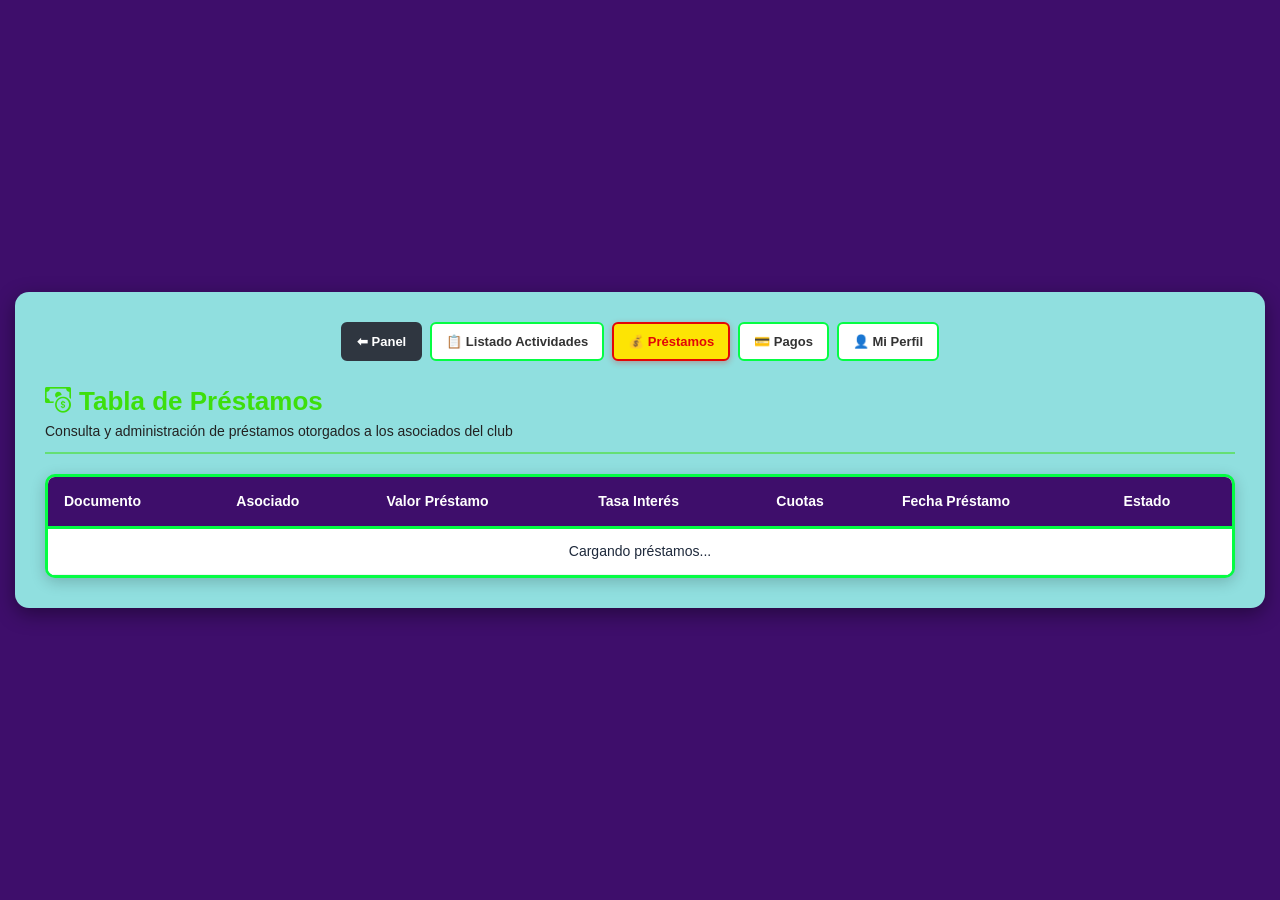
<file: Vistas/prestamos.html>
<!DOCTYPE html>
<html lang="es">
<head>
    <meta charset="UTF-8">
    <meta name="viewport" content="width=device-width, initial-scale=1.0">
    <title>Gestión de Préstamos - MR CLUB</title>
    <link href="https://cdn.jsdelivr.net/npm/bootstrap@5.3.3/dist/css/bootstrap.min.css" rel="stylesheet">
    <link rel="stylesheet" href="https://cdn.jsdelivr.net/npm/bootstrap-icons@1.11.3/font/bootstrap-icons.css">
    <link rel="stylesheet" href="../assets/css/estilos.css?v=4">
    <script src="../assets/js/permisos.js"></script>
    <style>
        .Contenedor-Listado {
            background-color: #90dfdf !important;
            padding: 30px !important;
            border-radius: 14px !important;
            box-shadow: 0 6px 20px rgba(0, 0, 0, 0.4) !important;
            width: 100% !important;
            max-width: 1250px !important;
            margin: 0 auto !important;
        }
        .tabla-club-contenedor {
            background-color: #ffffff !important;
            border-radius: 10px !important;
            overflow-x: auto !important;
            border: 3px solid #04fd43 !important;
            box-shadow: 0 4px 15px rgba(0, 0, 0, 0.2) !important;
        }
        .tabla-club {
            width: 100% !important;
            background-color: #ffffff !important;
            border-collapse: collapse !important;
        }
        .tabla-club thead th {
            background-color: rgb(62, 14, 107) !important;
            color: #ffffff !important;
            padding: 14px 16px !important;
            text-align: left !important;
            font-weight: 700 !important;
            border-bottom: 3px solid #04fd43 !important;
            white-space: nowrap !important;
        }
        .tabla-club tbody td {
            padding: 12px 16px !important;
            color: #1e293b !important;
            background-color: #ffffff !important;
            border-bottom: 1px solid #eef2f5 !important;
            vertical-align: middle !important;
        }
        .tabla-club tbody tr:nth-child(even) td {
            background-color: #f8fdf9 !important;
        }
        .tabla-club tbody tr:hover td {
            background-color: #e8f9ed !important;
        }
    </style>
</head>
<body>

    <div class="Contenedor-Listado">
        <nav class="nav-pestanas">
            <a href="dashboard.html" class="pestana volver">⬅ Panel</a>
            <a href="listaAsociados.html" class="pestana solo-admin">👥 Asociados</a>
            <a href="asociados.html" class="pestana solo-admin">➕ Nuevo Asociado</a>
            <a href="actividades.html" class="pestana">📋 Listado Actividades</a>
            <a href="registrarActividad.html" class="pestana solo-admin">➕ Nueva Actividad</a>
            <a href="prestamos.html" class="pestana activa">💰 Préstamos</a>
            <a href="pagos.html" class="pestana">💳 Pagos</a>
            <a href="perfil.html" class="pestana">👤 Mi Perfil</a>
        </nav>

        <div class="cabecera-listado">
            <div>
                <h2><i class="bi bi-cash-coin me-2"></i>Tabla de Préstamos</h2>
                <p style="color: #222222; margin: 4px 0 0 0; font-size: 14px; font-weight: 500;">
                    Consulta y administración de préstamos otorgados a los asociados del club
                </p>
            </div>
            <button type="button" id="nuevoPrestamo" class="btn-nuevo d-none" data-bs-toggle="modal" data-bs-target="#modalPrestamo">
                <i class="bi bi-plus-circle"></i> + Nuevo Préstamo
            </button>
        </div>

        <div class="tabla-club-contenedor">
            <table class="tabla-club">
                <thead>
                    <tr>
                        <th>Documento</th>
                        <th>Asociado</th>
                        <th>Valor Préstamo</th>
                        <th>Tasa Interés</th>
                        <th>Cuotas</th>
                        <th>Fecha Préstamo</th>
                        <th style="text-align: center;">Estado</th>
                        <th id="encabezadoAcciones" class="d-none" style="text-align: center;">Acciones</th>
                    </tr>
                </thead>
                <tbody id="listaPrestamos">
                    <tr>
                        <td colspan="8" style="text-align: center; padding: 25px; color: #64748b; background-color: #ffffff;">
                            Cargando préstamos...
                        </td>
                    </tr>
                </tbody>
            </table>
        </div>
    </div>

    <!-- Modal para Crear / Editar Préstamo -->
    <div class="modal fade" id="modalPrestamo" tabindex="-1" aria-labelledby="tituloModalPrestamo" aria-hidden="true">
        <div class="modal-dialog modal-lg">
            <div class="modal-content" style="background-color: #90dfdf; border: 3px solid #04fd43; border-radius: 14px; box-shadow: 0 10px 25px rgba(0,0,0,0.3);">
                <form id="formularioPrestamo">
                    <div class="modal-header" style="background-color: rgb(62, 14, 107); color: #fff; border-radius: 11px 11px 0 0;">
                        <h5 class="modal-title fw-bold" id="tituloModalPrestamo" style="color: #04fd43;">
                            <i class="bi bi-cash-stack me-2"></i>Registro de Préstamo
                        </h5>
                        <button type="button" class="btn-close btn-close-white" data-bs-dismiss="modal" aria-label="Cerrar"></button>
                    </div>
                    <div class="modal-body p-4">
                        <div class="grupo-input">
                            <label for="documento">Número de Documento del Asociado:</label>
                            <input type="number" id="documento" name="documento" required placeholder="Ingrese el documento">
                        </div>

                        <div class="grupo-input">
                            <label for="valorPrestamo">Valor del Préstamo ($ COP):</label>
                            <input type="number" step="0.01" min="1" id="valorPrestamo" name="valorPrestamo" required placeholder="Ej. 1000000">
                        </div>

                        <div class="grupo-input">
                            <label for="tasaInteres">Tasa de Interés (% mensual):</label>
                            <input type="number" step="0.01" min="0" id="tasaInteres" name="tasaInteres" required placeholder="Ej. 2">
                        </div>

                        <div class="grupo-input">
                            <label for="numeroCuotas">Número de Cuotas:</label>
                            <input type="number" min="1" id="numeroCuotas" name="numeroCuotas" required placeholder="Ej. 12">
                        </div>

                        <div class="grupo-input">
                            <label for="fechaPrestamo">Fecha del Préstamo:</label>
                            <input type="date" id="fechaPrestamo" name="fechaPrestamo" required>
                        </div>

                        <div class="grupo-input" id="grupoEstadoPrestamo">
                            <label for="estado">Estado del Préstamo:</label>
                            <select id="estado" name="estado">
                                <option value="Aprobado" selected>Aprobado</option>
                                <option value="Pendiente">Pendiente</option>
                                <option value="Rechazado">Rechazado</option>
                            </select>
                        </div>
                    </div>
                    <div class="modal-footer" style="border-top: 2px solid #04fd43;">
                        <button type="button" class="btn btn-secondary btn-sm" data-bs-dismiss="modal">Cancelar</button>
                        <button type="submit" style="background-color: #fde404; color: #e20707; border: 2px solid #e20707; font-weight: bold; border-radius: 6px; padding: 8px 18px;">
                            Registrar Préstamo
                        </button>
                    </div>
                </form>
            </div>
        </div>
    </div>

    <script src="https://cdn.jsdelivr.net/npm/bootstrap@5.3.3/dist/js/bootstrap.bundle.min.js"></script>
    <script src="../Controlador/Prestamos.js"></script>
</body>
</html>
</file>
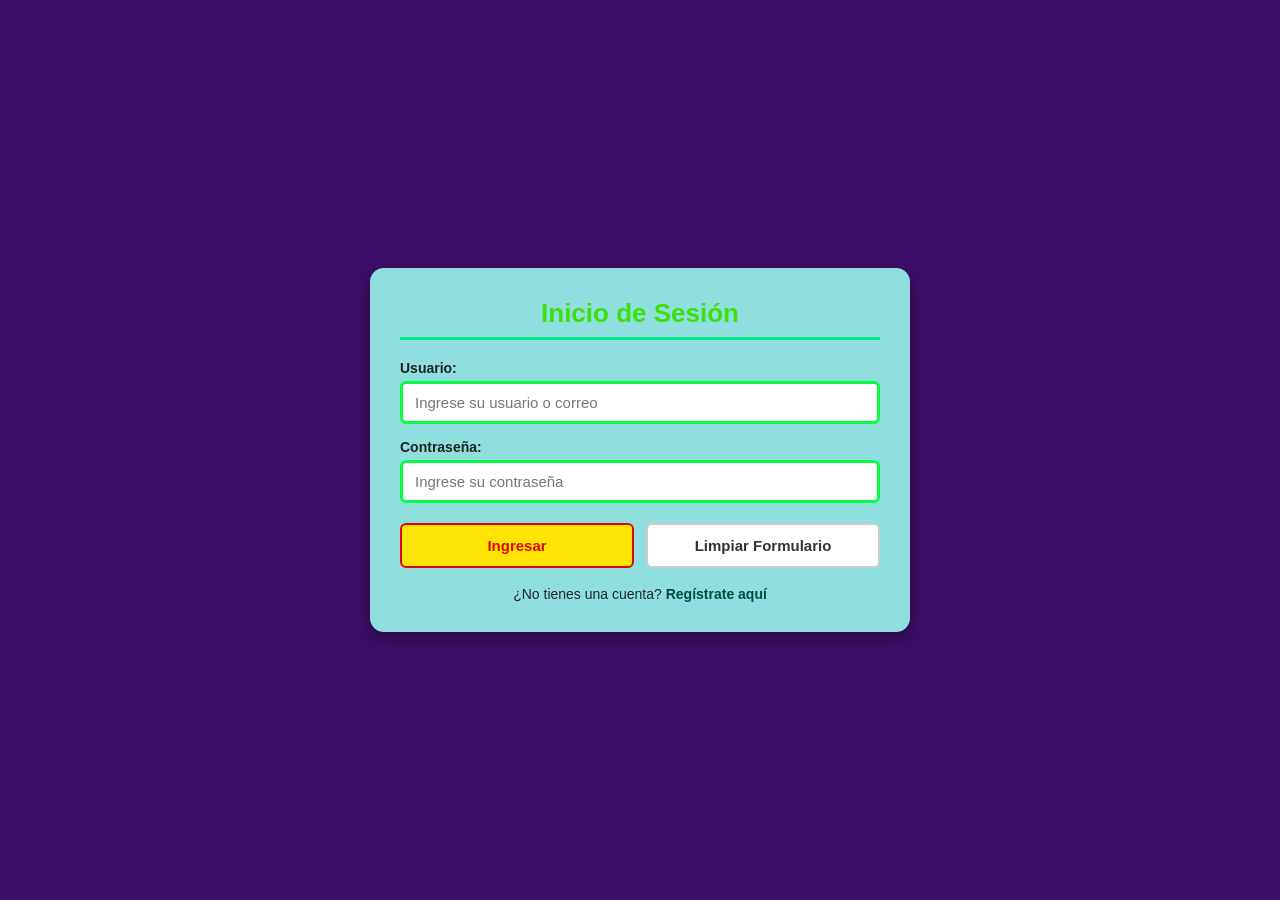
<file: Vistas/registrarActividad.html>
<!DOCTYPE html>
<html lang="es">
<head>
    <meta charset="UTF-8">
    <meta name="viewport" content="width=device-width, initial-scale=1.0">
    <title>Registrar Actividad - MR CLUB</title>
    <link rel="stylesheet" href="../assets/css/estilos.css">
    <script src="../assets/js/permisos.js"></script>
</head>
<body>
    <div class="Contenedor-Formulario">
        <nav class="nav-pestanas">
            <a href="dashboard.html" class="pestana volver">⬅ Panel</a>
            <a href="listaAsociados.html" class="pestana">👥 Asociados</a>
            <a href="asociados.html" class="pestana">➕ Nuevo Asociado</a>
            <a href="actividades.html" class="pestana">📋 Listado Actividades</a>
            <a href="registrarActividad.html" class="pestana activa">➕ Nueva Actividad</a>
            <a href="prestamos.html" class="pestana">💰 Préstamos</a>
            <a href="pagos.html" class="pestana">💳 Pagos</a>
            <a href="perfil.html" class="pestana">👤 Mi Perfil</a>
        </nav>

        <h2>Registrar Nueva Actividad</h2>
        <form id="formRegistrarActividad">
            
            <div class="grupo-input">
                <label for="nombreActividad">Nombre de la Actividad:</label>
                <input id="nombreActividad" name="nombreActividad" type="text" required placeholder="Ej. Torneo de Fútbol Relámpago">
            </div>

            <div class="grupo-input">
                <label for="fechaEvento">Fecha del Evento:</label>
                <input id="fechaEvento" name="fechaEvento" type="date" required>
            </div>

            <div class="grupo-input">
                <label for="municipio">Municipio:</label>
                <input id="municipio" name="municipio" type="text" required placeholder="Ej. Sogamoso">
            </div>

            <div class="grupo-input">
                <label for="totalRecaudado">Total Recaudado (opcional):</label>
                <input id="totalRecaudado" name="totalRecaudado" type="number" step="0.01" placeholder="Ej. 500000">
            </div>

            <div class="grupo-input">
                <label for="estado">Estado de la Actividad:</label>
                <select id="estado" name="estado" required>
                    <option value="Programada" selected>Programada</option>
                    <option value="En curso">En curso</option>
                </select>
            </div>

            <div class="grupo-botones">
                <button type="submit" id="btnGuardar">Guardar Actividad</button>
                <button type="reset">Limpiar</button>
            </div>

            <p id="mensajeActividad" role="status" aria-live="polite" style="text-align: center; font-weight: bold; margin-top: 15px;"></p>
        </form>
    </div>

    <script>
        const rol = (localStorage.getItem('rol') || '').trim().toLowerCase();
        if (rol !== 'admin' && rol !== 'administrador') {
            alert('Acceso restringido: Solo los administradores pueden registrar actividades.');
            window.location.replace('actividades.html');
        }

        const form = document.getElementById('formRegistrarActividad');
        const mensajeEl = document.getElementById('mensajeActividad');
        const btnGuardar = document.getElementById('btnGuardar');
        const inputFecha = document.getElementById('fechaEvento');
        const selectEstado = document.getElementById('estado');

        // Bloquear fechas anteriores a hoy en el selector
        const hoy = new Date().toISOString().split('T')[0];
        if (inputFecha) {
            inputFecha.min = hoy;
        }

        form.addEventListener('submit', async (e) => {
            e.preventDefault();
            btnGuardar.disabled = true;
            mensajeEl.textContent = 'Guardando actividad...';
            mensajeEl.style.color = '#333';

            const fechaSeleccionada = inputFecha.value;
            const estadoSeleccionado = selectEstado ? selectEstado.value : 'Programada';

            if (fechaSeleccionada < hoy && estadoSeleccionado === 'Programada') {
                mensajeEl.textContent = 'Error: La fecha del evento no puede ser una fecha pasada (anterior a hoy).';
                mensajeEl.style.color = 'red';
                btnGuardar.disabled = false;
                return;
            }

            const datos = {
                nombreActividad: document.getElementById('nombreActividad').value.trim(),
                fechaEvento: fechaSeleccionada,
                municipio: document.getElementById('municipio').value.trim(),
                totalRecaudado: parseFloat(document.getElementById('totalRecaudado').value) || 0,
                estado: estadoSeleccionado
            };

            try {
                const res = await fetch('../Modelo/gestionarActividades.php', {
                    method: 'POST',
                    headers: { 'Content-Type': 'application/json' },
                    body: JSON.stringify(datos)
                });
                
                const textoRespuesta = await res.text();
                let resultado;
                try {
                    resultado = JSON.parse(textoRespuesta);
                } catch {
                    const textoLimpio = textoRespuesta.replace(/<[^>]*>?/gm, '').trim();
                    throw new Error(textoLimpio || `Error en el servidor (HTTP ${res.status})`);
                }

                if (res.status === 401) {
                    alert('Tu sesión ha expirado o no has iniciado sesión. Serás redirigido al login.');
                    window.location.href = 'login.html';
                    return;
                }

                if (!res.ok || !resultado.success) {
                    throw new Error(resultado.message || 'Error al guardar la actividad');
                }

                mensajeEl.textContent = '¡Actividad guardada exitosamente! Redirigiendo al listado...';
                mensajeEl.style.color = 'green';
                form.reset();

                setTimeout(() => {
                    window.location.href = 'actividades.html';
                }, 1000);

            } catch (err) {
                mensajeEl.textContent = err.message;
                mensajeEl.style.color = 'red';
            } finally {
                btnGuardar.disabled = false;
            }
        });
    </script>
</body>
</html>
</file>
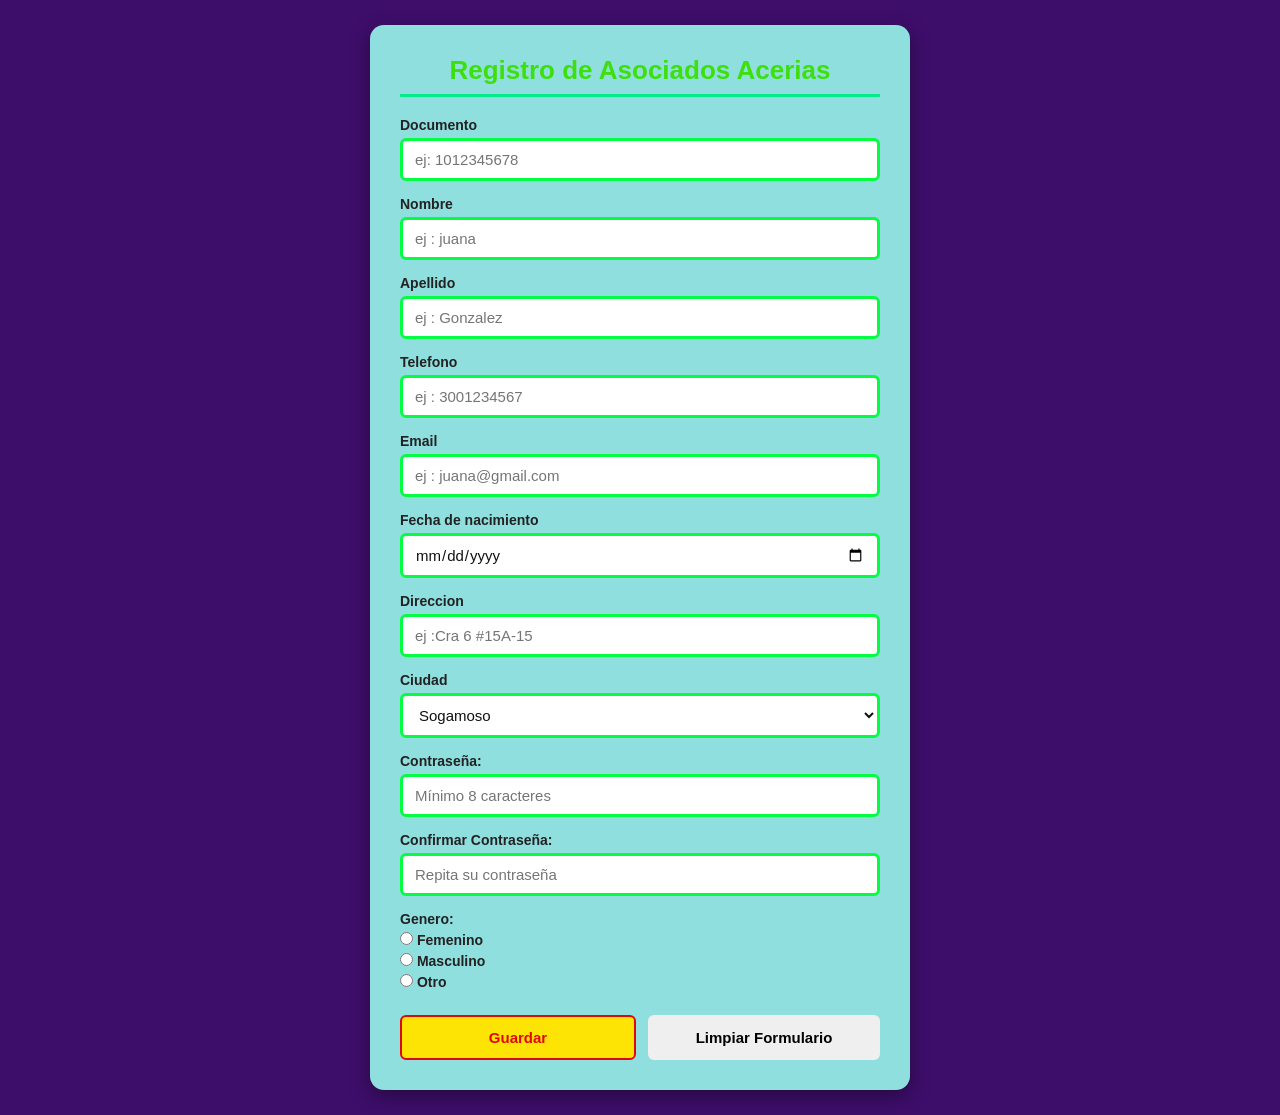
<file: Vistas/Registro.html>
<html lang=" es">

<head>
    <meta name="viewport" content="width=device-width, initial-scale=1.0">
  
    <meta charset="UTF-8">
    <title>CLUB ADSO</title>
    <link rel = "Stylesheet" href="../assets/css/estilos.css">
</head>

<body>
    <div class = "contenedor-formulario">
        <h2> Registro de Asociados Acerias </h2>
        <form id="formRegistro" action = "../modelo/guardarAsociado.php" method = "POST">
            <div class=" grupo-input">
               <label>Documento</label> 
               <input Id=" documento" name="documento" type = "number" placeholder="ej: 1012345678">
            </div >
            <div class=" grupo-input">
                <label> Nombre</label>
                <input Id = "nombre" name="nombres" type="text" placeholder="ej : juana">
            </div>
             <div class=" grupo-input">
                <label> Apellido</label>
                <input Id = "Apellido" name="apellidos" type="text" placeholder="ej : Gonzalez">
            </div>
             <div class=" grupo-input">
                <label> Telefono</label>
                <input Id = "telefono" name="telefono"  type="number" placeholder="ej : 3001234567">
            </div>
             <div class=" grupo-input">
                <label> Email</label>
                <input Id = "email" name="email" type="email" placeholder="ej : juana@gmail.com">
            </div>
               <div class=" grupo-input">
                <label> Fecha de nacimiento </label>
                <input Id = "Fecha de nacimiento" name="fechaNacimiento" type="date" placeholder="ej :12/11/89">
            </div>
             <div class=" grupo-input">
                <label>Direccion </label>
                <input Id = "Direccion" name="direccionResidencia" type="text" placeholder="ej :Cra 6 #15A-15">
            </div>
             <div class=" grupo-input">
                <label>Ciudad </label>
                <select id = "ciudad " name="ciudad" required>
                    <option value="Sogamoso"> Sogamoso </option>
                      <option value="Duitama"> Duitama </option>
                        <option value="Tunja"> Tunja </option>
                          <option value="Bogota"> Bogota </option>

                </select>               
            </div>
            <div class="grupo-input">
                <label>Contraseña:</label>
                <input 
                    type="password"
                    id="contrasena" 
                    name="contrasena"
                    minlength="8"
                    autocomplete="new-password" 
                    required
                    placeholder="Mínimo 8 caracteres"
                />
            </div>

            <div class="grupo-input">
                <label>Confirmar Contraseña:</label>
                <input
                    type="password"
                    id="confirmarContrasena"
                    name="confirmarContrasena"
                    minlength="8"
                    autocomplete="new-password"
                    required
                    placeholder="Repita su contraseña"
                />
            </div>
            
             <div class=" grupo-input">
                 <label>Genero:</label>
                 <label>
                <input type = "radio" id = "Femenino" name = "genero" value = "Femenino">
                <span> Femenino</span>
                 </label>
                 <label>
                <input type = "radio" id = "Masculino " name = "genero" value = "Masculino">
                <span> Masculino</span>
                </label>
                <label>
                <input type = "radio" id = "Otro" name = "genero"  value="Otro">
                <span> Otro</span>
                </label>
            </div>

            
             <div class=" grupo-botones">
                <button type = "submit" > Guardar </button>
                <button type = "reset "> Limpiar Formulario</button>
             </div>
             <p id = "mensajeRegistro" role = "status" aria-live="polite"></p>
        </form>
    </div>
    <script src="../Controlador/asociado.js"></script>
</body>

</html>
</file>
<file: assets/css/estilos.css>
* {
    margin: 0;
    padding: 0;
    box-sizing: border-box;
    font-family: 'Segoe UI', Tahoma, Geneva, Verdana, sans-serif;
}

body {
    background-color: rgb(62, 14, 107);
    color: #212529;
    min-height: 100vh;
    padding: 25px 15px;
    display: flex;
    justify-content: center;
    align-items: center;
}

h2 {
    color: rgb(61, 223, 12);
    margin-bottom: 20px;
    font-size: 26px;
    text-align: center;
    border-bottom: 3px solid rgb(6, 235, 140);
    padding-bottom: 8px;
    font-weight: bold;
}

/* Contenedores con fondo turquesa sólido */
.Contenedor-Formulario {
    background-color: #90dfdf;
    padding: 30px;
    border-radius: 14px;
    box-shadow: 0 6px 20px rgba(0, 0, 0, 0.4);
    width: 100%;
    max-width: 540px;
    margin: 0 auto;
}

.Contenedor-Listado {
    background-color: #7c16db;
    padding: 30px;
    border-radius: 14px;
    box-shadow: 0 6px 20px rgba(0, 0, 0, 0.4);
    width: 100%;
    max-width: 1200px;
    margin: 0 auto;
}

/* Grupos de campos */
.grupo-input {
    margin-bottom: 15px;
    display: flex;
    flex-direction: column;
}

.grupo-input label {
    font-weight: 600;
    color: #222222;
    margin-bottom: 5px;
    font-size: 14px;
}

input, select {
    padding: 10px 12px;
    border: 3px solid #04fd43;
    border-radius: 6px;
    font-size: 15px;
    background-color: #ffffff;
    color: #111111;
    outline: none;
    transition: all 0.2s;
}

input:focus, select:focus {
    border-color: #fde404;
    box-shadow: 0 0 8px rgba(253, 228, 4, 0.8);
}

/* Botones del formulario */
.grupo-botones {
    display: flex;
    gap: 12px;
    margin-top: 20px;
}

button {
    flex: 1;
    padding: 12px;
    border: none;
    border-radius: 6px;
    font-size: 15px;
    font-weight: bold;
    cursor: pointer;
    transition: all 0.2s;
}

button[type="submit"] {
    background-color: #fde404;
    color: #e20707;
    border: 2px solid #e20707;
}

button[type="submit"]:hover {
    background-color: #e20707;
    color: #ffffff;
    transform: translateY(-2px);
    box-shadow: 0 4px 10px rgba(226, 7, 7, 0.3);
}

button[type="reset"] {
    background-color: #ffffff;
    color: #333333;
    border: 2px solid #cccccc;
}

button[type="reset"]:hover {
    background-color: #e0e0e0;
}

/* Navegación por pestañas */
.nav-pestanas {
    display: flex;
    flex-wrap: wrap;
    gap: 8px;
    margin-bottom: 25px;
    justify-content: center;
}

.pestana {
    padding: 8px 14px;
    background-color: #ffffff;
    color: #333333;
    text-decoration: none;
    border-radius: 6px;
    font-size: 13px;
    font-weight: bold;
    border: 2px solid #04fd43;
    transition: all 0.2s ease;
    display: inline-flex;
    align-items: center;
    gap: 6px;
    cursor: pointer;
}

.pestana:hover {
    background-color: #fde404;
    color: #e20707;
    transform: translateY(-2px);
    box-shadow: 0 3px 8px rgba(0,0,0,0.25);
}

.pestana.activa {
    background-color: #fde404;
    color: #e20707;
    border-color: #e20707;
    box-shadow: 0 2px 6px rgba(226, 7, 7, 0.3);
}

.pestana.volver {
    background-color: #2f3640;
    color: #ffffff;
    border-color: #2f3640;
}

.pestana.volver:hover {
    background-color: #000000;
    color: #04fd43;
    border-color: #04fd43;
}

/* Cabecera de listados */
.cabecera-listado {
    display: flex;
    justify-content: space-between;
    align-items: center;
    flex-wrap: wrap;
    gap: 15px;
    margin-bottom: 20px;
    padding-bottom: 10px;
    border-bottom: 2px solid rgba(61, 223, 12, 0.5);
}

.cabecera-listado h2 {
    margin: 0;
    text-align: left;
    border-bottom: none;
    padding: 0;
}

/* Contenedor y tabla con fondo blanco sólido que resalta sobre el turquesa */
.tabla-club-contenedor {
    background-color: #ffffff !important;
    border-radius: 10px;
    overflow-x: auto;
    border: 3px solid #04fd43;
    box-shadow: 0 4px 15px rgba(0, 0, 0, 0.2);
}

.tabla-club {
    width: 100%;
    border-collapse: collapse;
    background-color: #ffffff !important;
    font-size: 14px;
}

.tabla-club thead th {
    background-color: rgb(62, 14, 107) !important;
    color: #ffffff !important;
    padding: 14px 16px;
    text-align: left;
    font-weight: 700;
    border-bottom: 3px solid #04fd43;
    white-space: nowrap;
}

.tabla-club tbody td {
    padding: 12px 16px;
    border-bottom: 1px solid #eef2f5;
    color: #1e293b !important;
    background-color: #ffffff !important;
    vertical-align: middle;
}

.tabla-club tbody tr:nth-child(even) td {
    background-color: #f8fdf9 !important;
}

.tabla-club tbody tr:hover td {
    background-color: #e8f9ed !important;
}

/* Botones de acción */
.btn-nuevo {
    background-color: #fde404;
    color: #e20707;
    border: 2px solid #e20707;
    font-weight: bold;
    padding: 8px 16px;
    border-radius: 6px;
    text-decoration: none;
    display: inline-flex;
    align-items: center;
    gap: 6px;
    font-size: 14px;
    transition: all 0.2s;
}

.btn-nuevo:hover {
    background-color: #e20707;
    color: #ffffff;
    transform: translateY(-2px);
}

.btn-accion-editar {
    background-color: #0d6efd;
    color: #ffffff;
    padding: 6px 12px;
    border-radius: 6px;
    border: none;
    cursor: pointer;
    margin-right: 6px;
    font-size: 13px;
    font-weight: 600;
    transition: all 0.2s;
}

.btn-accion-editar:hover {
    background-color: #0b5ed7;
    transform: translateY(-1px);
}

.btn-accion-eliminar {
    background-color: #dc3545;
    color: #ffffff;
    padding: 6px 12px;
    border-radius: 6px;
    border: none;
    cursor: pointer;
    font-size: 13px;
    font-weight: 600;
    transition: all 0.2s;
}

.btn-accion-eliminar:hover {
    background-color: #bb2d3b;
    transform: translateY(-1px);
}

.registro {
    text-align: center;
    margin-top: 15px;
    font-size: 14px;
}
.registro a {
    color: #004d40;
    text-decoration: none;
    font-weight: bold;
}
.registro a:hover {
    text-decoration: underline;
}
</file>
